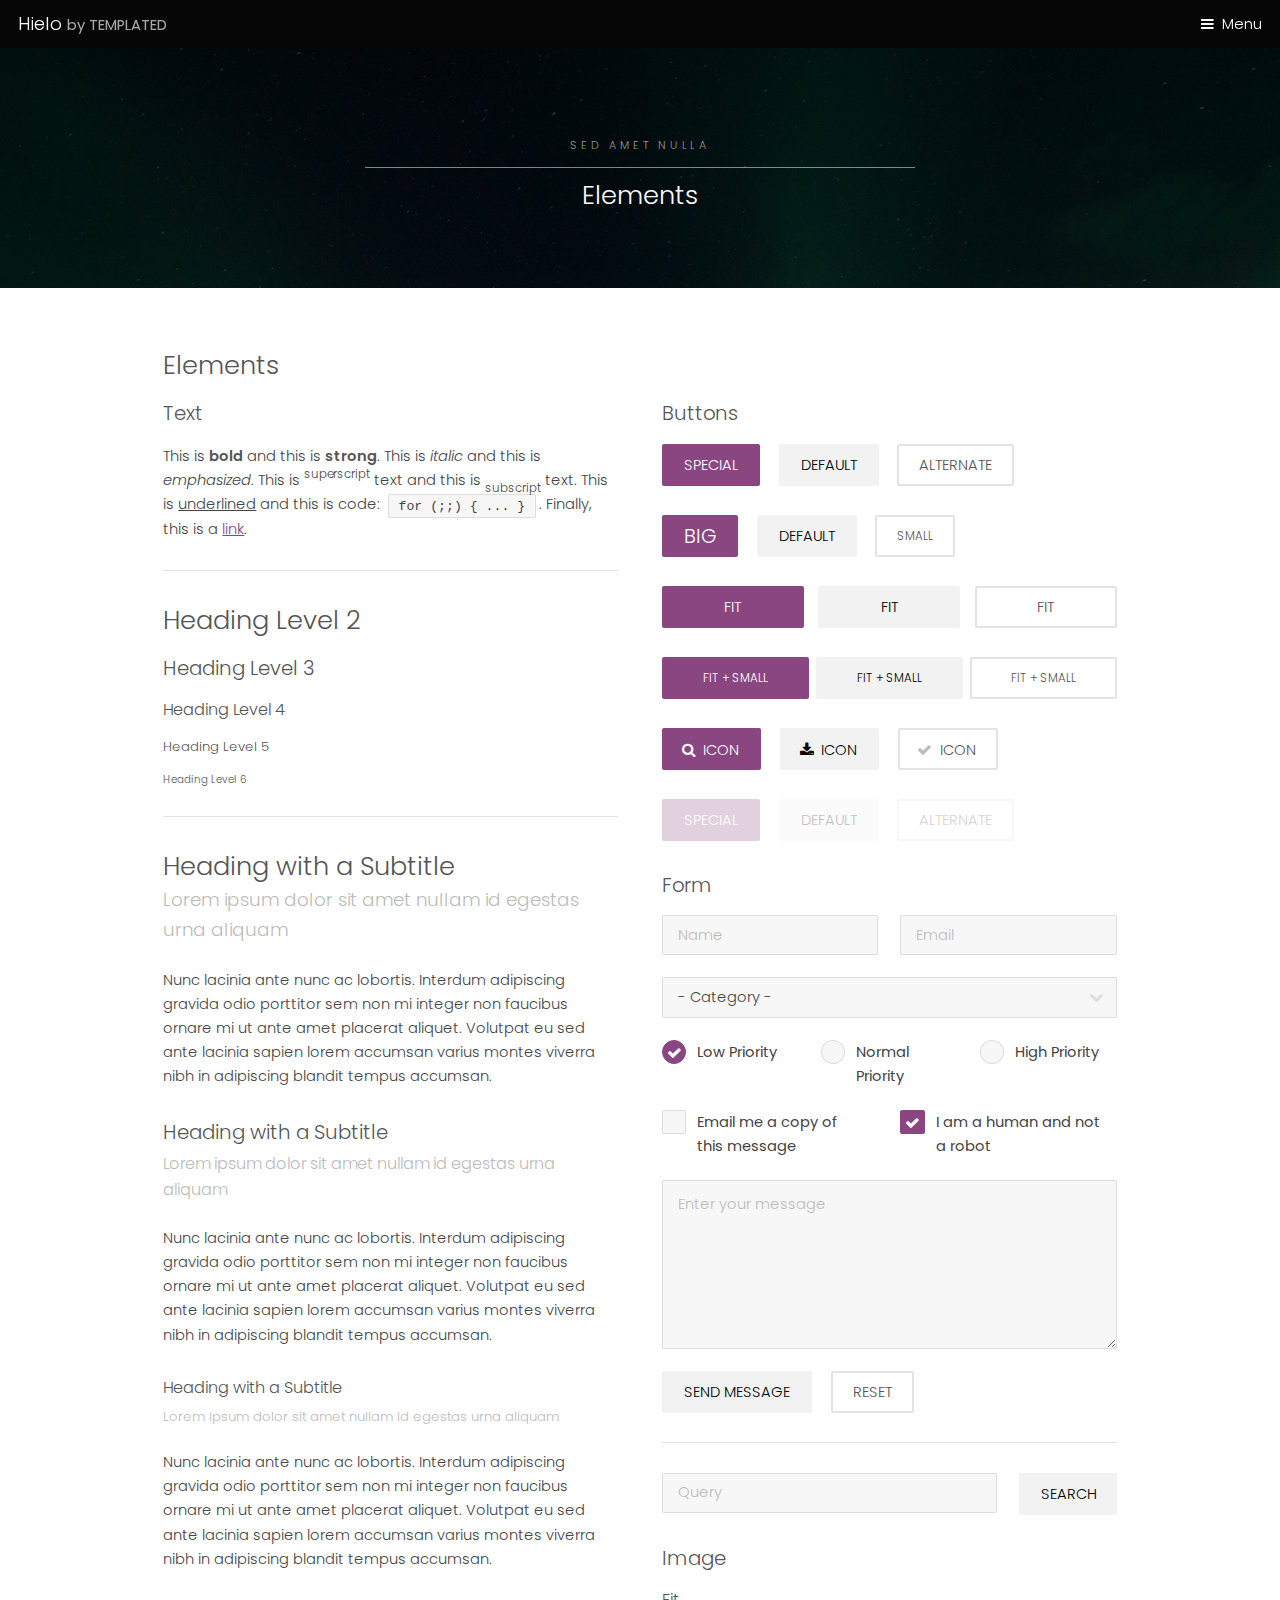
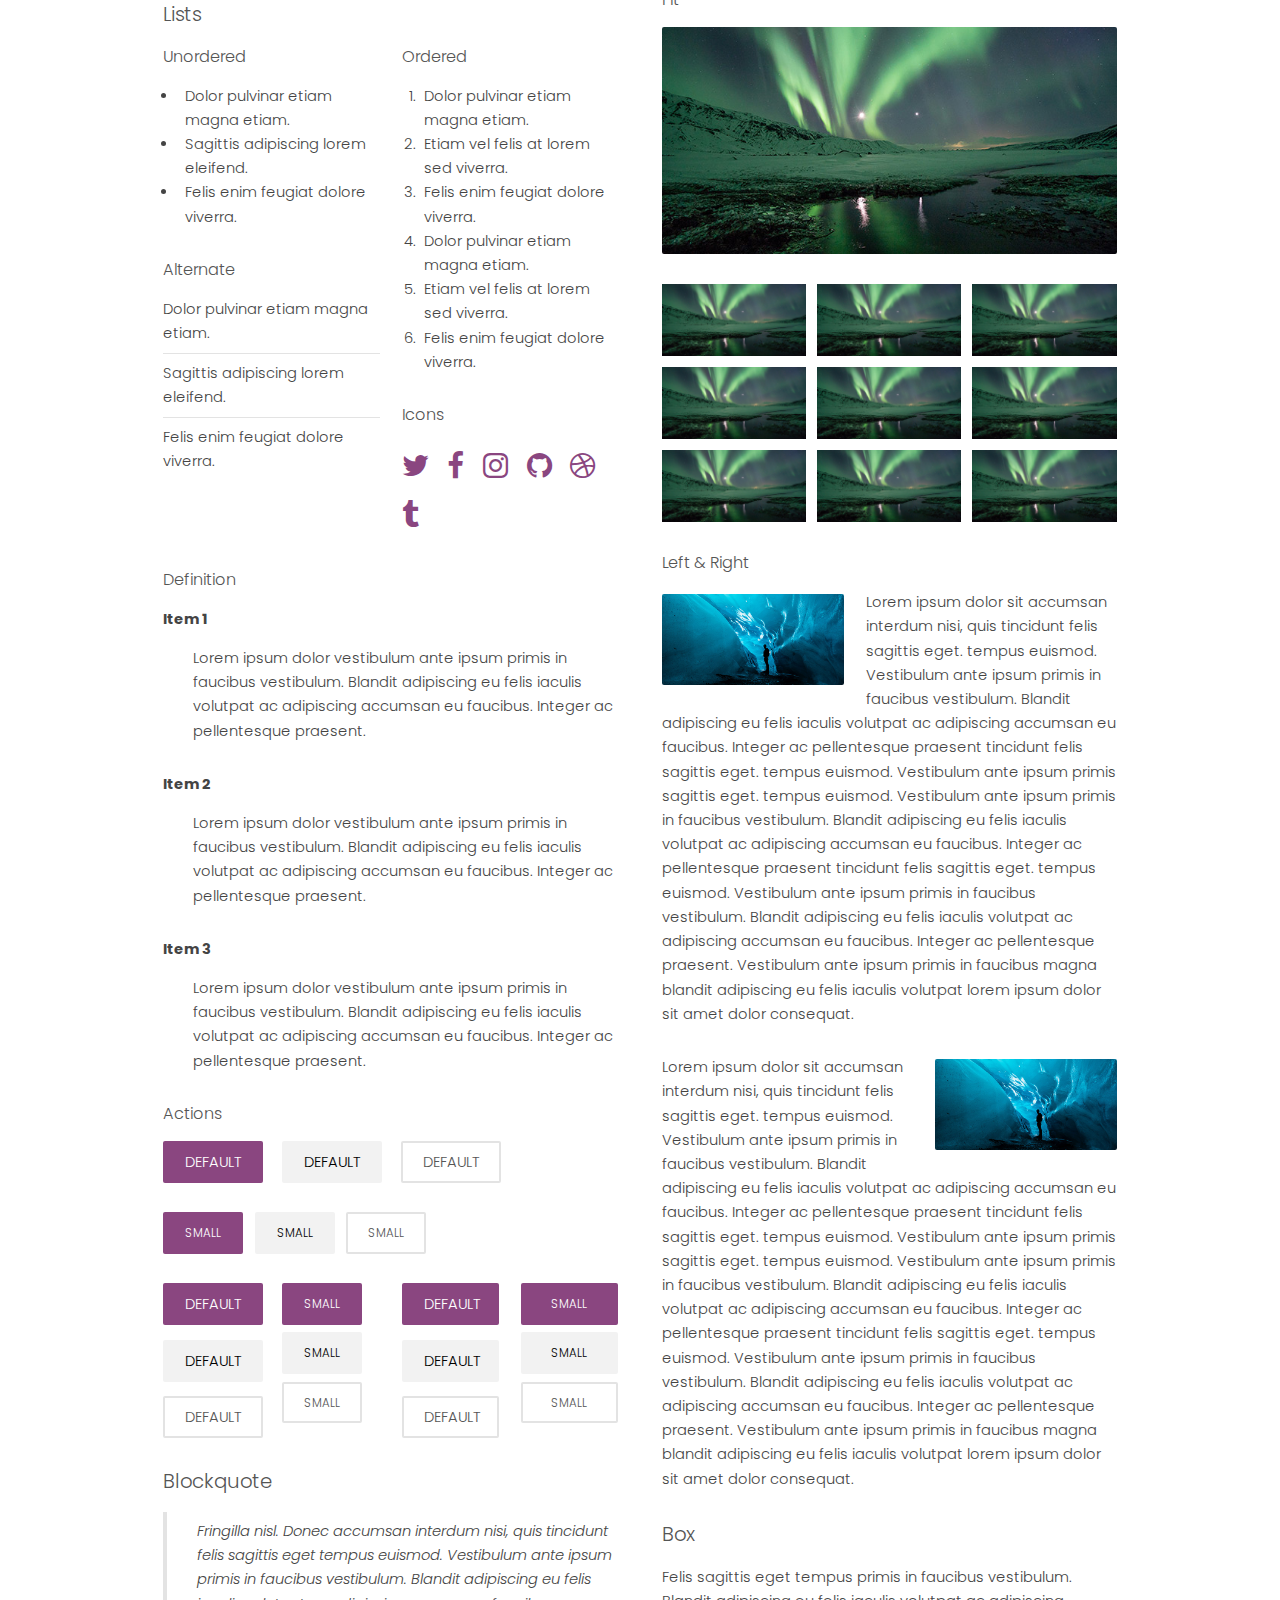
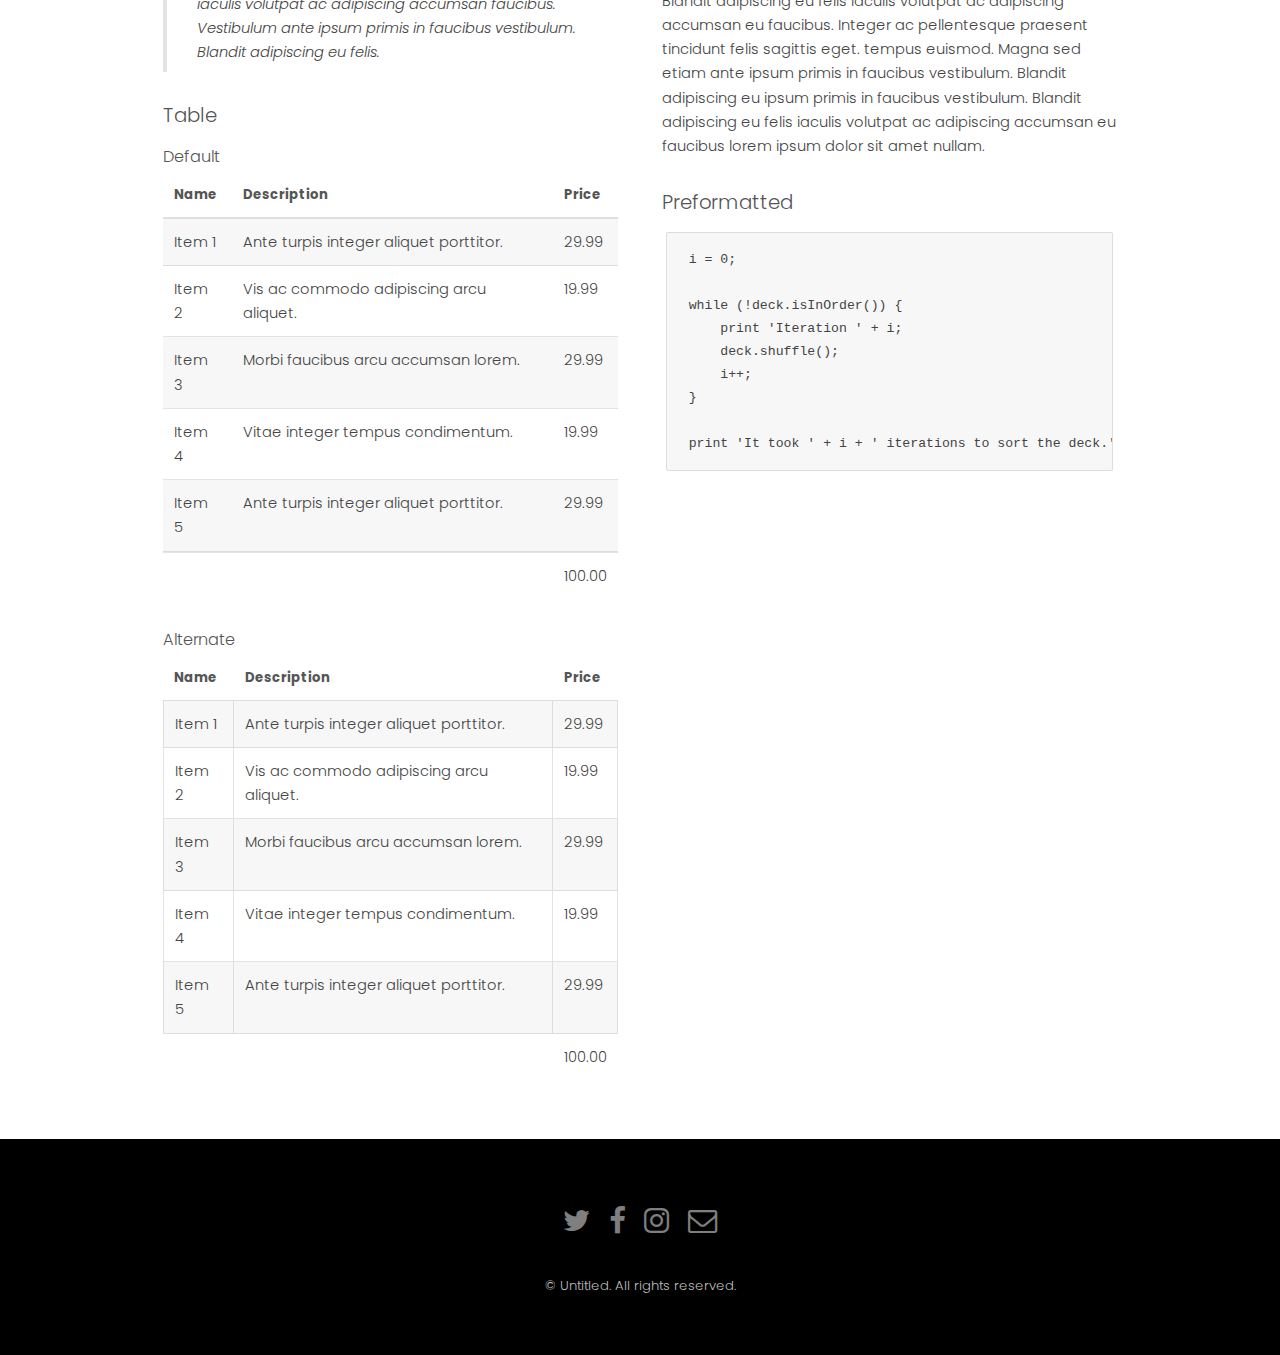
<file: elements.html>
<!DOCTYPE HTML>
<!--
	Hielo by TEMPLATED
	templated.co @templatedco
	Released for free under the Creative Commons Attribution 3.0 license (templated.co/license)
-->
<html>
	<head>
		<title>Hielo by TEMPLATED</title>
		<meta charset="utf-8" />
		<meta name="viewport" content="width=device-width, initial-scale=1" />
		<link rel="stylesheet" href="assets/css/main.css" />
	</head>
	<body class="subpage">

		<!-- Header -->
			<header id="header">
				<div class="logo"><a href="index.html">Hielo <span>by TEMPLATED</span></a></div>
				<a href="#menu">Menu</a>
			</header>

		<!-- Nav -->
			<nav id="menu">
				<ul class="links">
					<li><a href="index.html">Home</a></li>
					<li><a href="generic.html">Generic</a></li>
					<li><a href="elements.html">Elements</a></li>
				</ul>
			</nav>

		<!-- One -->
			<section id="One" class="wrapper style3">
				<div class="inner">
					<header class="align-center">
						<p>Sed amet nulla</p>
						<h2>Elements</h2>
					</header>
				</div>
			</section>

		<!-- Main -->
			<div id="main" class="container">

				<!-- Elements -->
					<h2 id="elements">Elements</h2>
					<div class="row 200%">
						<div class="6u 12u$(medium)">

							<!-- Text stuff -->
								<h3>Text</h3>
								<p>This is <b>bold</b> and this is <strong>strong</strong>. This is <i>italic</i> and this is <em>emphasized</em>.
								This is <sup>superscript</sup> text and this is <sub>subscript</sub> text.
								This is <u>underlined</u> and this is code: <code>for (;;) { ... }</code>.
								Finally, this is a <a href="#">link</a>.</p>
								<hr />
								<h2>Heading Level 2</h2>
								<h3>Heading Level 3</h3>
								<h4>Heading Level 4</h4>
								<h5>Heading Level 5</h5>
								<h6>Heading Level 6</h6>
								<hr />
								<header>
									<h2>Heading with a Subtitle</h2>
									<p>Lorem ipsum dolor sit amet nullam id egestas urna aliquam</p>
								</header>
								<p>Nunc lacinia ante nunc ac lobortis. Interdum adipiscing gravida odio porttitor sem non mi integer non faucibus ornare mi ut ante amet placerat aliquet. Volutpat eu sed ante lacinia sapien lorem accumsan varius montes viverra nibh in adipiscing blandit tempus accumsan.</p>
								<header>
									<h3>Heading with a Subtitle</h3>
									<p>Lorem ipsum dolor sit amet nullam id egestas urna aliquam</p>
								</header>
								<p>Nunc lacinia ante nunc ac lobortis. Interdum adipiscing gravida odio porttitor sem non mi integer non faucibus ornare mi ut ante amet placerat aliquet. Volutpat eu sed ante lacinia sapien lorem accumsan varius montes viverra nibh in adipiscing blandit tempus accumsan.</p>
								<header>
									<h4>Heading with a Subtitle</h4>
									<p>Lorem ipsum dolor sit amet nullam id egestas urna aliquam</p>
								</header>
								<p>Nunc lacinia ante nunc ac lobortis. Interdum adipiscing gravida odio porttitor sem non mi integer non faucibus ornare mi ut ante amet placerat aliquet. Volutpat eu sed ante lacinia sapien lorem accumsan varius montes viverra nibh in adipiscing blandit tempus accumsan.</p>

							<!-- Lists -->
								<h3>Lists</h3>
								<div class="row">
									<div class="6u 12u$(small)">

										<h4>Unordered</h4>
										<ul>
											<li>Dolor pulvinar etiam magna etiam.</li>
											<li>Sagittis adipiscing lorem eleifend.</li>
											<li>Felis enim feugiat dolore viverra.</li>
										</ul>

										<h4>Alternate</h4>
										<ul class="alt">
											<li>Dolor pulvinar etiam magna etiam.</li>
											<li>Sagittis adipiscing lorem eleifend.</li>
											<li>Felis enim feugiat dolore viverra.</li>
										</ul>

									</div>
									<div class="6u$ 12u$(small)">

										<h4>Ordered</h4>
										<ol>
											<li>Dolor pulvinar etiam magna etiam.</li>
											<li>Etiam vel felis at lorem sed viverra.</li>
											<li>Felis enim feugiat dolore viverra.</li>
											<li>Dolor pulvinar etiam magna etiam.</li>
											<li>Etiam vel felis at lorem sed viverra.</li>
											<li>Felis enim feugiat dolore viverra.</li>
										</ol>

										<h4>Icons</h4>
										<ul class="icons">
											<li><a href="#" class="icon fa-twitter"><span class="label">Twitter</span></a></li>
											<li><a href="#" class="icon fa-facebook"><span class="label">Facebook</span></a></li>
											<li><a href="#" class="icon fa-instagram"><span class="label">Instagram</span></a></li>
											<li><a href="#" class="icon fa-github"><span class="label">Github</span></a></li>
											<li><a href="#" class="icon fa-dribbble"><span class="label">Dribbble</span></a></li>
											<li><a href="#" class="icon fa-tumblr"><span class="label">Tumblr</span></a></li>
										</ul>

									</div>
								</div>
								<h4>Definition</h4>
								<dl>
									<dt>Item 1</dt>
									<dd>
										<p>Lorem ipsum dolor vestibulum ante ipsum primis in faucibus vestibulum. Blandit adipiscing eu felis iaculis volutpat ac adipiscing accumsan eu faucibus. Integer ac pellentesque praesent.</p>
									</dd>
									<dt>Item 2</dt>
									<dd>
										<p>Lorem ipsum dolor vestibulum ante ipsum primis in faucibus vestibulum. Blandit adipiscing eu felis iaculis volutpat ac adipiscing accumsan eu faucibus. Integer ac pellentesque praesent.</p>
									</dd>
									<dt>Item 3</dt>
									<dd>
										<p>Lorem ipsum dolor vestibulum ante ipsum primis in faucibus vestibulum. Blandit adipiscing eu felis iaculis volutpat ac adipiscing accumsan eu faucibus. Integer ac pellentesque praesent.</p>
									</dd>
								</dl>

								<h4>Actions</h4>
								<ul class="actions">
									<li><a href="#" class="button special">Default</a></li>
									<li><a href="#" class="button">Default</a></li>
									<li><a href="#" class="button alt">Default</a></li>
								</ul>
								<ul class="actions small">
									<li><a href="#" class="button special small">Small</a></li>
									<li><a href="#" class="button small">Small</a></li>
									<li><a href="#" class="button alt small">Small</a></li>
								</ul>
								<div class="row">
									<div class="3u 12u$(small)">
										<ul class="actions vertical">
											<li><a href="#" class="button special">Default</a></li>
											<li><a href="#" class="button">Default</a></li>
											<li><a href="#" class="button alt">Default</a></li>
										</ul>
									</div>
									<div class="3u 12u$(small)">
										<ul class="actions vertical small">
											<li><a href="#" class="button special small">Small</a></li>
											<li><a href="#" class="button small">Small</a></li>
											<li><a href="#" class="button alt small">Small</a></li>
										</ul>
									</div>
									<div class="3u 12u$(small)">
										<ul class="actions vertical">
											<li><a href="#" class="button special fit">Default</a></li>
											<li><a href="#" class="button fit">Default</a></li>
											<li><a href="#" class="button alt fit">Default</a></li>
										</ul>
									</div>
									<div class="3u$ 12u$(small)">
										<ul class="actions vertical small">
											<li><a href="#" class="button special small fit">Small</a></li>
											<li><a href="#" class="button small fit">Small</a></li>
											<li><a href="#" class="button alt small fit">Small</a></li>
										</ul>
									</div>
								</div>

							<!-- Blockquote -->
								<h3>Blockquote</h3>
								<blockquote>Fringilla nisl. Donec accumsan interdum nisi, quis tincidunt felis sagittis eget tempus euismod. Vestibulum ante ipsum primis in faucibus vestibulum. Blandit adipiscing eu felis iaculis volutpat ac adipiscing accumsan faucibus. Vestibulum ante ipsum primis in faucibus vestibulum. Blandit adipiscing eu felis.</blockquote>

							<!-- Table -->
								<h3>Table</h3>

								<h4>Default</h4>
								<div class="table-wrapper">
									<table>
										<thead>
											<tr>
												<th>Name</th>
												<th>Description</th>
												<th>Price</th>
											</tr>
										</thead>
										<tbody>
											<tr>
												<td>Item 1</td>
												<td>Ante turpis integer aliquet porttitor.</td>
												<td>29.99</td>
											</tr>
											<tr>
												<td>Item 2</td>
												<td>Vis ac commodo adipiscing arcu aliquet.</td>
												<td>19.99</td>
											</tr>
											<tr>
												<td>Item 3</td>
												<td> Morbi faucibus arcu accumsan lorem.</td>
												<td>29.99</td>
											</tr>
											<tr>
												<td>Item 4</td>
												<td>Vitae integer tempus condimentum.</td>
												<td>19.99</td>
											</tr>
											<tr>
												<td>Item 5</td>
												<td>Ante turpis integer aliquet porttitor.</td>
												<td>29.99</td>
											</tr>
										</tbody>
										<tfoot>
											<tr>
												<td colspan="2"></td>
												<td>100.00</td>
											</tr>
										</tfoot>
									</table>
								</div>

								<h4>Alternate</h4>
								<div class="table-wrapper">
									<table class="alt">
										<thead>
											<tr>
												<th>Name</th>
												<th>Description</th>
												<th>Price</th>
											</tr>
										</thead>
										<tbody>
											<tr>
												<td>Item 1</td>
												<td>Ante turpis integer aliquet porttitor.</td>
												<td>29.99</td>
											</tr>
											<tr>
												<td>Item 2</td>
												<td>Vis ac commodo adipiscing arcu aliquet.</td>
												<td>19.99</td>
											</tr>
											<tr>
												<td>Item 3</td>
												<td> Morbi faucibus arcu accumsan lorem.</td>
												<td>29.99</td>
											</tr>
											<tr>
												<td>Item 4</td>
												<td>Vitae integer tempus condimentum.</td>
												<td>19.99</td>
											</tr>
											<tr>
												<td>Item 5</td>
												<td>Ante turpis integer aliquet porttitor.</td>
												<td>29.99</td>
											</tr>
										</tbody>
										<tfoot>
											<tr>
												<td colspan="2"></td>
												<td>100.00</td>
											</tr>
										</tfoot>
									</table>
								</div>

						</div>
						<div class="6u$ 12u$(medium)">

							<!-- Buttons -->
								<h3>Buttons</h3>
								<ul class="actions">
									<li><a href="#" class="button special">Special</a></li>
									<li><a href="#" class="button">Default</a></li>
									<li><a href="#" class="button alt">Alternate</a></li>
								</ul>
								<ul class="actions">
									<li><a href="#" class="button special big">Big</a></li>
									<li><a href="#" class="button">Default</a></li>
									<li><a href="#" class="button alt small">Small</a></li>
								</ul>
								<ul class="actions fit">
									<li><a href="#" class="button special fit">Fit</a></li>
									<li><a href="#" class="button fit">Fit</a></li>
									<li><a href="#" class="button alt fit">Fit</a></li>
								</ul>
								<ul class="actions fit small">
									<li><a href="#" class="button special fit small">Fit + Small</a></li>
									<li><a href="#" class="button fit small">Fit + Small</a></li>
									<li><a href="#" class="button alt fit small">Fit + Small</a></li>
								</ul>
								<ul class="actions">
									<li><a href="#" class="button special icon fa-search">Icon</a></li>
									<li><a href="#" class="button icon fa-download">Icon</a></li>
									<li><a href="#" class="button alt icon fa-check">Icon</a></li>
								</ul>
								<ul class="actions">
									<li><span class="button special disabled">Special</span></li>
									<li><span class="button disabled">Default</span></li>
									<li><span class="button alt disabled">Alternate</span></li>
								</ul>

							<!-- Form -->
								<h3>Form</h3>

								<form method="post" action="#">
									<div class="row uniform">
										<div class="6u 12u$(xsmall)">
											<input type="text" name="name" id="name" value="" placeholder="Name" />
										</div>
										<div class="6u$ 12u$(xsmall)">
											<input type="email" name="email" id="email" value="" placeholder="Email" />
										</div>
										<!-- Break -->
										<div class="12u$">
											<div class="select-wrapper">
												<select name="category" id="category">
													<option value="">- Category -</option>
													<option value="1">Manufacturing</option>
													<option value="1">Shipping</option>
													<option value="1">Administration</option>
													<option value="1">Human Resources</option>
												</select>
											</div>
										</div>
										<!-- Break -->
										<div class="4u 12u$(small)">
											<input type="radio" id="priority-low" name="priority" checked>
											<label for="priority-low">Low Priority</label>
										</div>
										<div class="4u 12u$(small)">
											<input type="radio" id="priority-normal" name="priority">
											<label for="priority-normal">Normal Priority</label>
										</div>
										<div class="4u$ 12u$(small)">
											<input type="radio" id="priority-high" name="priority">
											<label for="priority-high">High Priority</label>
										</div>
										<!-- Break -->
										<div class="6u 12u$(small)">
											<input type="checkbox" id="copy" name="copy">
											<label for="copy">Email me a copy of this message</label>
										</div>
										<div class="6u$ 12u$(small)">
											<input type="checkbox" id="human" name="human" checked>
											<label for="human">I am a human and not a robot</label>
										</div>
										<!-- Break -->
										<div class="12u$">
											<textarea name="message" id="message" placeholder="Enter your message" rows="6"></textarea>
										</div>
										<!-- Break -->
										<div class="12u$">
											<ul class="actions">
												<li><input type="submit" value="Send Message" /></li>
												<li><input type="reset" value="Reset" class="alt" /></li>
											</ul>
										</div>
									</div>
								</form>

								<hr />

								<form method="post" action="#">
									<div class="row uniform">
										<div class="9u 12u$(small)">
											<input type="text" name="query" id="query" value="" placeholder="Query" />
										</div>
										<div class="3u$ 12u$(small)">
											<input type="submit" value="Search" class="fit" />
										</div>
									</div>
								</form>

							<!-- Image -->
								<h3>Image</h3>

								<h4>Fit</h4>
								<span class="image fit"><img src="images/pic01.jpg" alt="" /></span>
								<div class="box alt">
									<div class="row 50% uniform">
										<div class="4u"><span class="image fit"><img src="images/pic01.jpg" alt="" /></span></div>
										<div class="4u"><span class="image fit"><img src="images/pic01.jpg" alt="" /></span></div>
										<div class="4u$"><span class="image fit"><img src="images/pic01.jpg" alt="" /></span></div>
										<!-- Break -->
										<div class="4u"><span class="image fit"><img src="images/pic01.jpg" alt="" /></span></div>
										<div class="4u"><span class="image fit"><img src="images/pic01.jpg" alt="" /></span></div>
										<div class="4u$"><span class="image fit"><img src="images/pic01.jpg" alt="" /></span></div>
										<!-- Break -->
										<div class="4u"><span class="image fit"><img src="images/pic01.jpg" alt="" /></span></div>
										<div class="4u"><span class="image fit"><img src="images/pic01.jpg" alt="" /></span></div>
										<div class="4u$"><span class="image fit"><img src="images/pic01.jpg" alt="" /></span></div>
									</div>
								</div>

								<h4>Left &amp; Right</h4>
								<p><span class="image left"><img src="images/pic02.jpg" alt="" /></span>Lorem ipsum dolor sit accumsan interdum nisi, quis tincidunt felis sagittis eget. tempus euismod. Vestibulum ante ipsum primis in faucibus vestibulum. Blandit adipiscing eu felis iaculis volutpat ac adipiscing accumsan eu faucibus. Integer ac pellentesque praesent tincidunt felis sagittis eget. tempus euismod. Vestibulum ante ipsum primis sagittis eget. tempus euismod. Vestibulum ante ipsum primis in faucibus vestibulum. Blandit adipiscing eu felis iaculis volutpat ac adipiscing accumsan eu faucibus. Integer ac pellentesque praesent tincidunt felis sagittis eget. tempus euismod. Vestibulum ante ipsum primis in faucibus vestibulum. Blandit adipiscing eu felis iaculis volutpat ac adipiscing accumsan eu faucibus. Integer ac pellentesque praesent. Vestibulum ante ipsum primis in faucibus magna blandit adipiscing eu felis iaculis volutpat lorem ipsum dolor sit amet dolor consequat.</p>
								<p><span class="image right"><img src="images/pic02.jpg" alt="" /></span>Lorem ipsum dolor sit accumsan interdum nisi, quis tincidunt felis sagittis eget. tempus euismod. Vestibulum ante ipsum primis in faucibus vestibulum. Blandit adipiscing eu felis iaculis volutpat ac adipiscing accumsan eu faucibus. Integer ac pellentesque praesent tincidunt felis sagittis eget. tempus euismod. Vestibulum ante ipsum primis sagittis eget. tempus euismod. Vestibulum ante ipsum primis in faucibus vestibulum. Blandit adipiscing eu felis iaculis volutpat ac adipiscing accumsan eu faucibus. Integer ac pellentesque praesent tincidunt felis sagittis eget. tempus euismod. Vestibulum ante ipsum primis in faucibus vestibulum. Blandit adipiscing eu felis iaculis volutpat ac adipiscing accumsan eu faucibus. Integer ac pellentesque praesent. Vestibulum ante ipsum primis in faucibus magna blandit adipiscing eu felis iaculis volutpat lorem ipsum dolor sit amet dolor consequat.</p>

							<!-- Box -->
								<h3>Box</h3>
								<div class="box">
									<p>Felis sagittis eget tempus primis in faucibus vestibulum. Blandit adipiscing eu felis iaculis volutpat ac adipiscing accumsan eu faucibus. Integer ac pellentesque praesent tincidunt felis sagittis eget. tempus euismod. Magna sed etiam ante ipsum primis in faucibus vestibulum. Blandit adipiscing eu ipsum primis in faucibus vestibulum. Blandit adipiscing eu felis iaculis volutpat ac adipiscing accumsan eu faucibus lorem ipsum dolor sit amet nullam.</p>
								</div>

							<!-- Preformatted Code -->
								<h3>Preformatted</h3>
								<pre><code>i = 0;

while (!deck.isInOrder()) {
    print 'Iteration ' + i;
    deck.shuffle();
    i++;
}

print 'It took ' + i + ' iterations to sort the deck.';
</code></pre>

						</div>
					</div>

			</div>

		<!-- Footer -->
			<footer id="footer">
				<div class="container">
					<ul class="icons">
						<li><a href="#" class="icon fa-twitter"><span class="label">Twitter</span></a></li>
						<li><a href="#" class="icon fa-facebook"><span class="label">Facebook</span></a></li>
						<li><a href="#" class="icon fa-instagram"><span class="label">Instagram</span></a></li>
						<li><a href="#" class="icon fa-envelope-o"><span class="label">Email</span></a></li>
					</ul>
				</div>
				<div class="copyright">
					&copy; Untitled. All rights reserved.
				</div>
			</footer>

		<!-- Scripts -->
			<script src="assets/js/jquery.min.js"></script>
			<script src="assets/js/jquery.scrollex.min.js"></script>
			<script src="assets/js/skel.min.js"></script>
			<script src="assets/js/util.js"></script>
			<script src="assets/js/main.js"></script>

	</body>
</html>
</file>
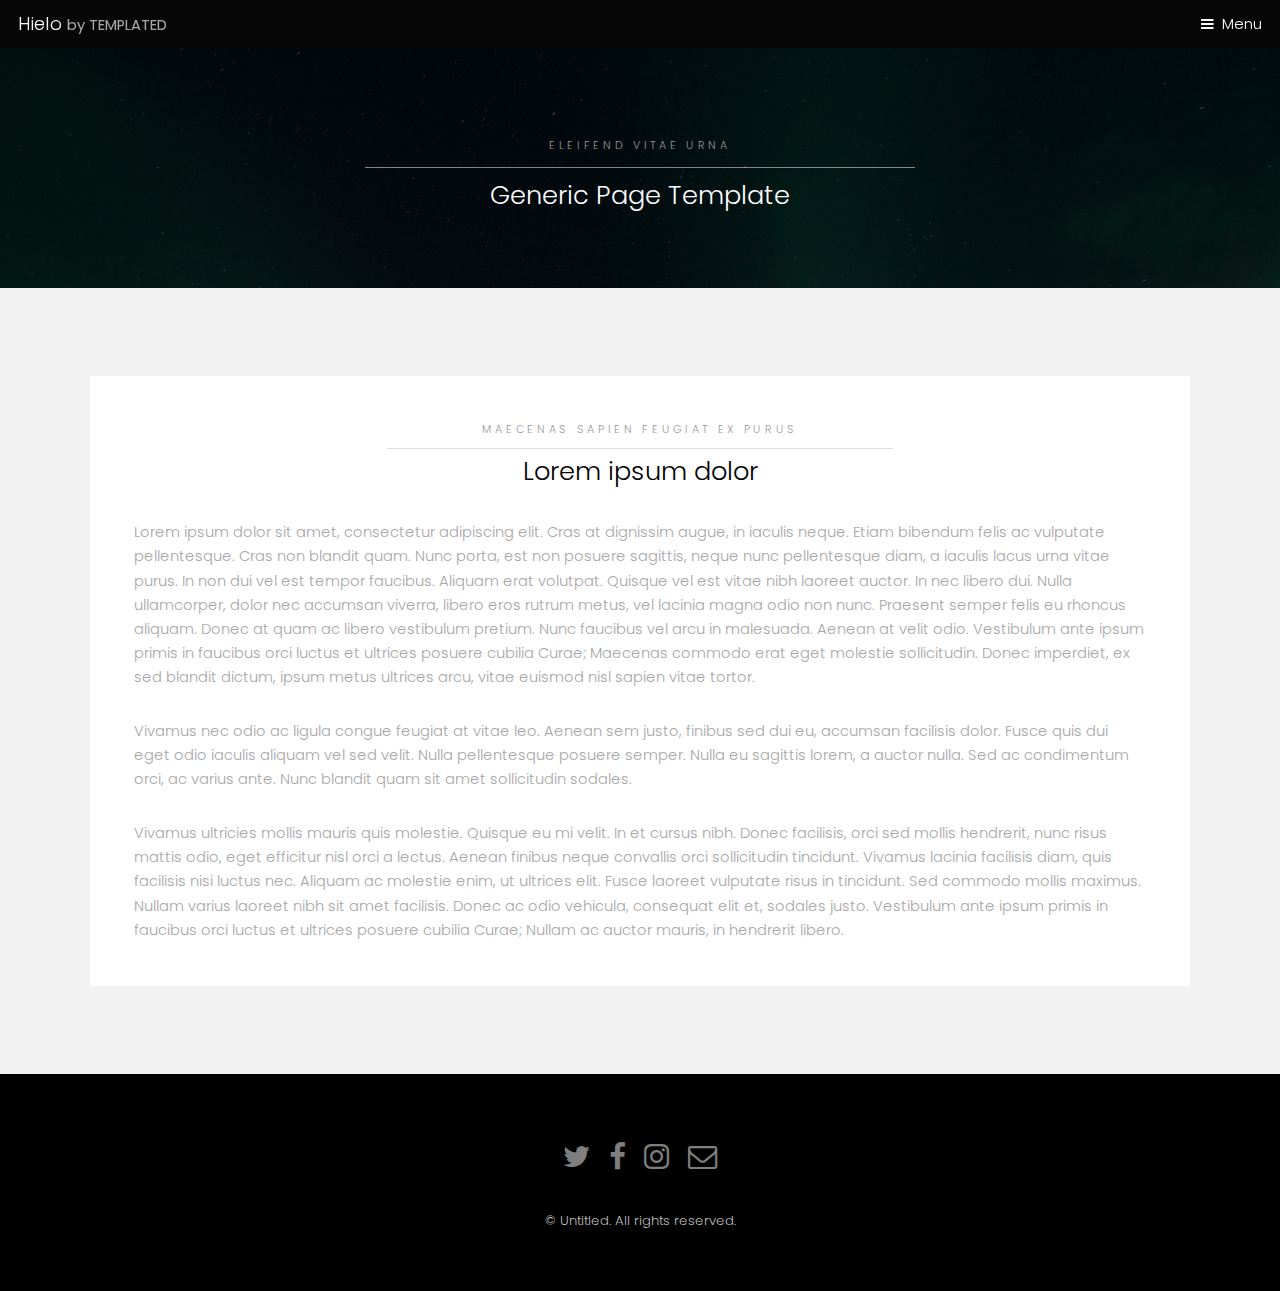
<file: generic.html>
<!DOCTYPE HTML>
<!--
	Hielo by TEMPLATED
	templated.co @templatedco
	Released for free under the Creative Commons Attribution 3.0 license (templated.co/license)
-->
<html>
	<head>
		<title>Hielo by TEMPLATED</title>
		<meta charset="utf-8" />
		<meta name="viewport" content="width=device-width, initial-scale=1" />
		<link rel="stylesheet" href="assets/css/main.css" />
	</head>
	<body class="subpage">

		<!-- Header -->
			<header id="header">
				<div class="logo"><a href="index.html">Hielo <span>by TEMPLATED</span></a></div>
				<a href="#menu">Menu</a>
			</header>

		<!-- Nav -->
			<nav id="menu">
				<ul class="links">
					<li><a href="index.html">Home</a></li>
					<li><a href="generic.html">Generic</a></li>
					<li><a href="elements.html">Elements</a></li>
				</ul>
			</nav>

		<!-- One -->
			<section id="One" class="wrapper style3">
				<div class="inner">
					<header class="align-center">
						<p>Eleifend vitae urna</p>
						<h2>Generic Page Template</h2>
					</header>
				</div>
			</section>

		<!-- Two -->
			<section id="two" class="wrapper style2">
				<div class="inner">
					<div class="box">
						<div class="content">
							<header class="align-center">
								<p>maecenas sapien feugiat ex purus</p>
								<h2>Lorem ipsum dolor</h2>
							</header>
							<p>Lorem ipsum dolor sit amet, consectetur adipiscing elit. Cras at dignissim augue, in iaculis neque. Etiam bibendum felis ac vulputate pellentesque. Cras non blandit quam. Nunc porta, est non posuere sagittis, neque nunc pellentesque diam, a iaculis lacus urna vitae purus. In non dui vel est tempor faucibus. Aliquam erat volutpat. Quisque vel est vitae nibh laoreet auctor. In nec libero dui. Nulla ullamcorper, dolor nec accumsan viverra, libero eros rutrum metus, vel lacinia magna odio non nunc. Praesent semper felis eu rhoncus aliquam. Donec at quam ac libero vestibulum pretium. Nunc faucibus vel arcu in malesuada. Aenean at velit odio. Vestibulum ante ipsum primis in faucibus orci luctus et ultrices posuere cubilia Curae; Maecenas commodo erat eget molestie sollicitudin. Donec imperdiet, ex sed blandit dictum, ipsum metus ultrices arcu, vitae euismod nisl sapien vitae tortor.</p>

							<p>Vivamus nec odio ac ligula congue feugiat at vitae leo. Aenean sem justo, finibus sed dui eu, accumsan facilisis dolor. Fusce quis dui eget odio iaculis aliquam vel sed velit. Nulla pellentesque posuere semper. Nulla eu sagittis lorem, a auctor nulla. Sed ac condimentum orci, ac varius ante. Nunc blandit quam sit amet sollicitudin sodales.</p>

							<p>Vivamus ultricies mollis mauris quis molestie. Quisque eu mi velit. In et cursus nibh. Donec facilisis, orci sed mollis hendrerit, nunc risus mattis odio, eget efficitur nisl orci a lectus. Aenean finibus neque convallis orci sollicitudin tincidunt. Vivamus lacinia facilisis diam, quis facilisis nisi luctus nec. Aliquam ac molestie enim, ut ultrices elit. Fusce laoreet vulputate risus in tincidunt. Sed commodo mollis maximus. Nullam varius laoreet nibh sit amet facilisis. Donec ac odio vehicula, consequat elit et, sodales justo. Vestibulum ante ipsum primis in faucibus orci luctus et ultrices posuere cubilia Curae; Nullam ac auctor mauris, in hendrerit libero. </p>
						</div>
					</div>
				</div>
			</section>

		<!-- Footer -->
			<footer id="footer">
				<div class="container">
					<ul class="icons">
						<li><a href="#" class="icon fa-twitter"><span class="label">Twitter</span></a></li>
						<li><a href="#" class="icon fa-facebook"><span class="label">Facebook</span></a></li>
						<li><a href="#" class="icon fa-instagram"><span class="label">Instagram</span></a></li>
						<li><a href="#" class="icon fa-envelope-o"><span class="label">Email</span></a></li>
					</ul>
				</div>
				<div class="copyright">
					&copy; Untitled. All rights reserved.
				</div>
			</footer>

		<!-- Scripts -->
			<script src="assets/js/jquery.min.js"></script>
			<script src="assets/js/jquery.scrollex.min.js"></script>
			<script src="assets/js/skel.min.js"></script>
			<script src="assets/js/util.js"></script>
			<script src="assets/js/main.js"></script>

	</body>
</html>
</file>
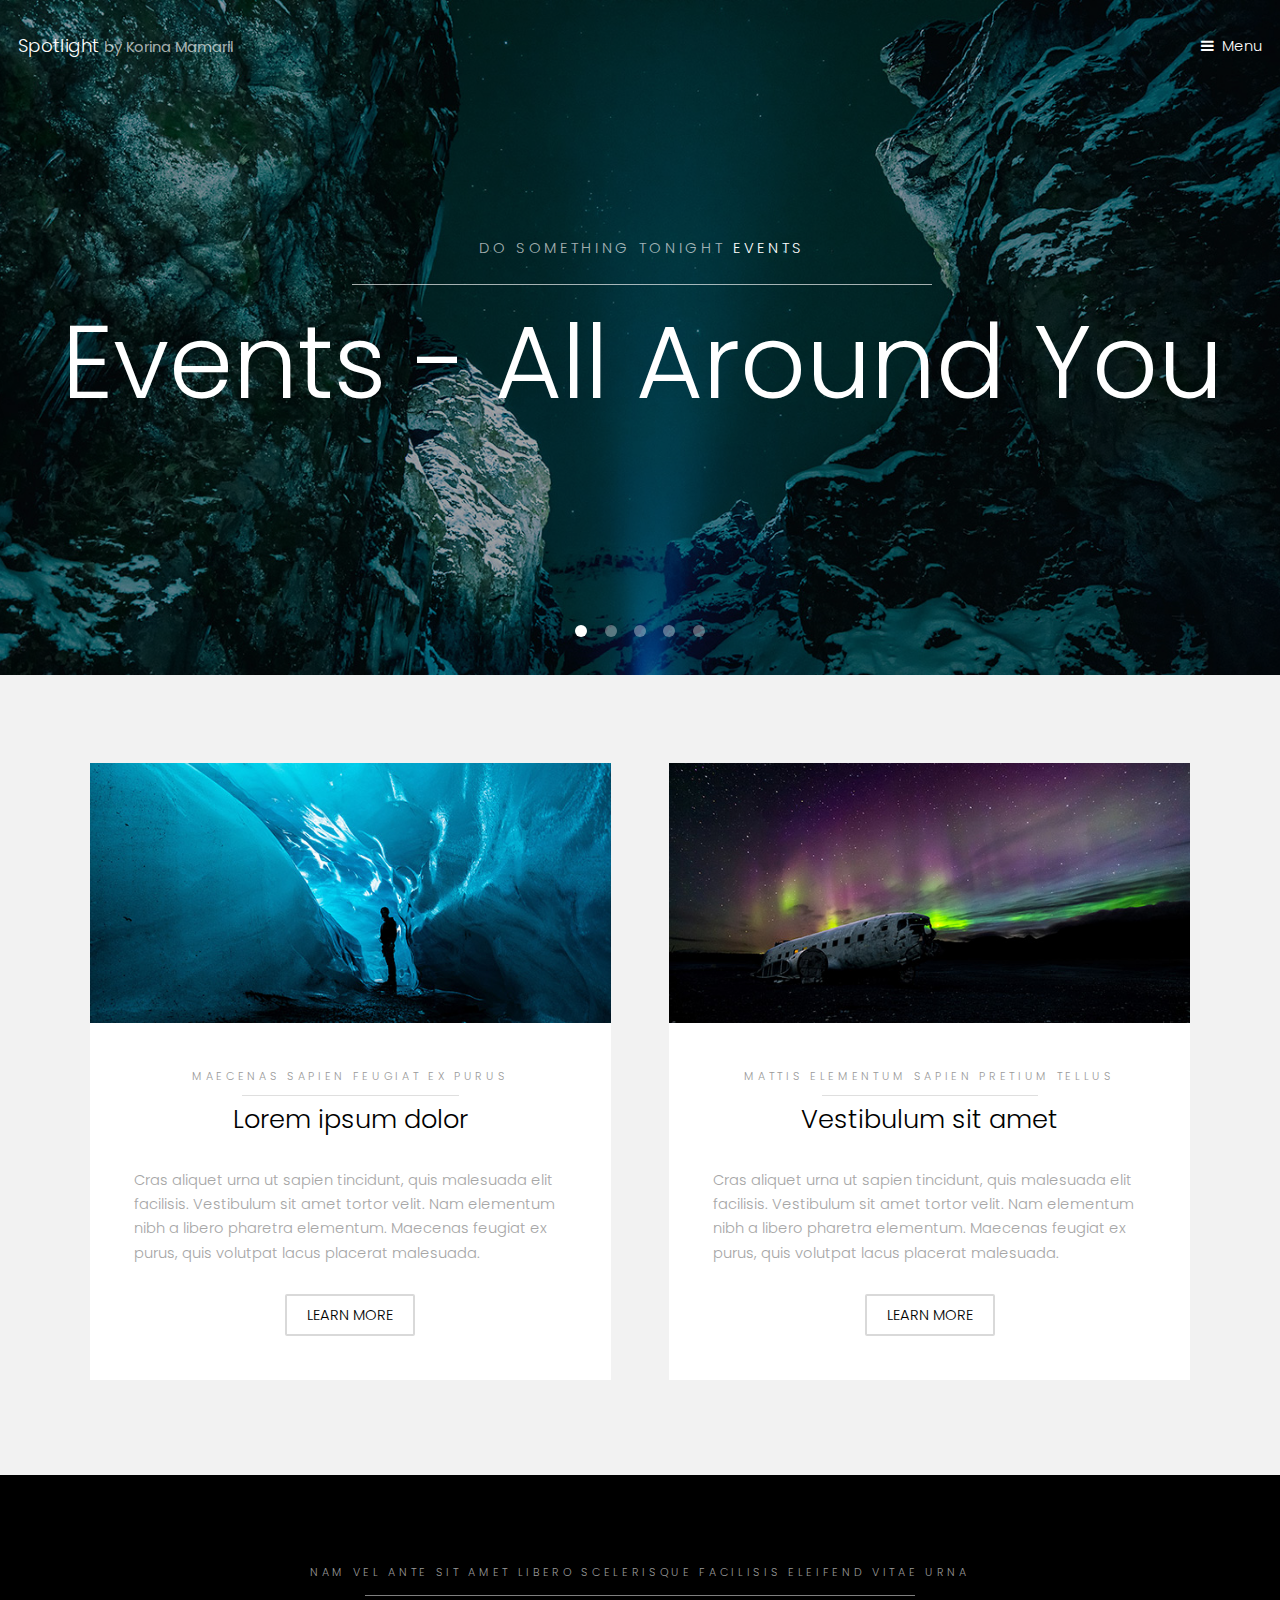
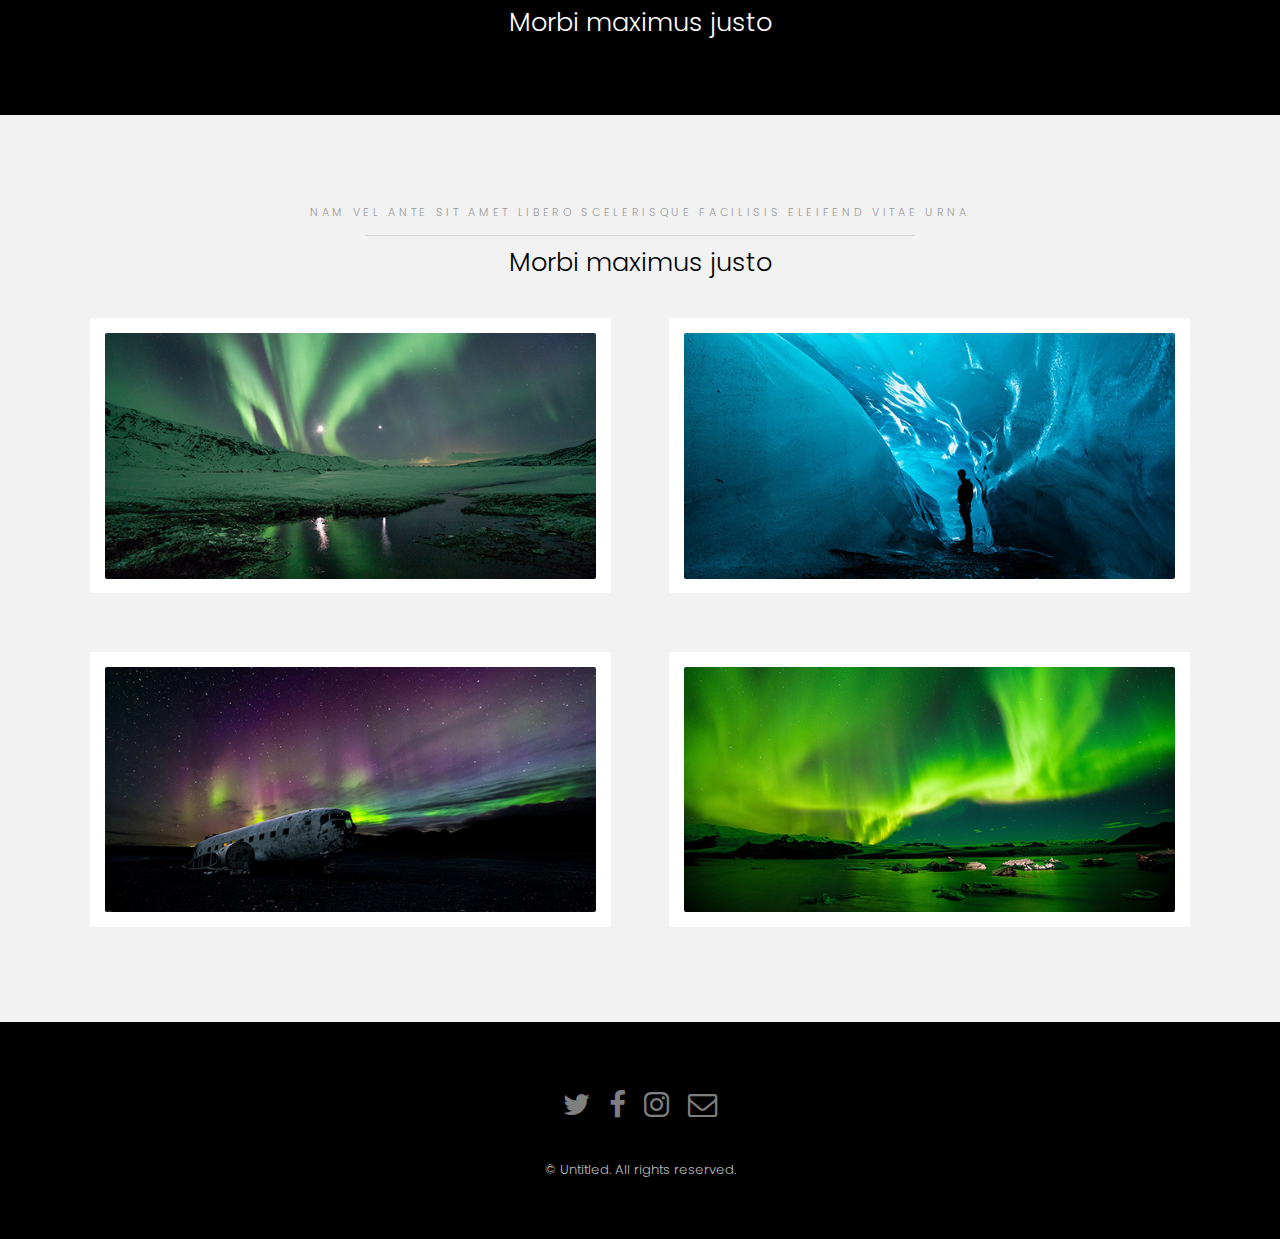
<file: hielo.html>
<!DOCTYPE HTML>
<!--
	Hielo by TEMPLATED
	templated.co @templatedco
	Released for free under the Creative Commons Attribution 3.0 license (templated.co/license)
-->
<html>
	<head>
		<title>Spotlight - Got plans tongiht?</title>
		<meta charset="utf-8" />
		<meta name="viewport" content="width=device-width, initial-scale=1" />
		<link rel="stylesheet" href="assets/css/main.css" />
	</head>
	<body>

		<!-- Header -->
			<header id="header" class="alt">
				<div class="logo"><a href="index.html">Spotlight <span>by Korina Mamaril</span></a></div>
				<a href="#menu">Menu</a>
			</header>

		<!-- Nav -->
			<nav id="menu">
				<ul class="links">
					<li><a href="index.html">Home</a></li>
					<li><a href="generic.html">About</a></li>
					<li><a href="elements.html">Elements</a></li>
				</ul>
			</nav>

		<!-- Banner -->
			<section class="banner full">
				<article>
					<img src="images/slide01.jpg" alt="" />
					<div class="inner">
						<header>
							<p>Do something tonight<a href="https://templated.co"> EVENTS</a></p>
							<h2>Events - All Around You</h2>
						</header>
					</div>
				</article>
				<article>
					<img src="images/slide02.jpg" alt="" />
					<div class="inner">
						<header>
							<p>Find the artists you've always wanted to see</p>
							<h2>Concerts</h2>
						</header>
					</div>
				</article>
				<article>
					<img src="images/slide03.jpg"  alt="" />
					<div class="inner">
						<header>
							<p>Get in the stands and get ready to cheer</p>
							<h2>Sports</h2>
						</header>
					</div>
				</article>
				<article>
					<img src="images/slide04.jpg"  alt="" />
					<div class="inner">
						<header>
							<p>Enjoy sculptures, paintings, and more</p>
							<h2>Arts</h2>
						</header>
					</div>
				</article>
				<article>
					<img src="images/slide05.jpg"  alt="" />
					<div class="inner">
						<header>
							<p>Have a night fun night out with family-friendly events</p>
							<h2>Family</h2>
						</header>
					</div>
				</article>
			</section>

		<!-- One -->
			<section id="one" class="wrapper style2">
				<div class="inner">
					<div class="grid-style">

						<div>
							<div class="box">
								<div class="image fit">
									<img src="images/pic02.jpg" alt="" />
								</div>
								<div class="content">
									<header class="align-center">
										<p>maecenas sapien feugiat ex purus</p>
										<h2>Lorem ipsum dolor</h2>
									</header>
									<p> Cras aliquet urna ut sapien tincidunt, quis malesuada elit facilisis. Vestibulum sit amet tortor velit. Nam elementum nibh a libero pharetra elementum. Maecenas feugiat ex purus, quis volutpat lacus placerat malesuada.</p>
									<footer class="align-center">
										<a href="#" class="button alt">Learn More</a>
									</footer>
								</div>
							</div>
						</div>

						<div>
							<div class="box">
								<div class="image fit">
									<img src="images/pic03.jpg" alt="" />
								</div>
								<div class="content">
									<header class="align-center">
										<p>mattis elementum sapien pretium tellus</p>
										<h2>Vestibulum sit amet</h2>
									</header>
									<p> Cras aliquet urna ut sapien tincidunt, quis malesuada elit facilisis. Vestibulum sit amet tortor velit. Nam elementum nibh a libero pharetra elementum. Maecenas feugiat ex purus, quis volutpat lacus placerat malesuada.</p>
									<footer class="align-center">
										<a href="#" class="button alt">Learn More</a>
									</footer>
								</div>
							</div>
						</div>

					</div>
				</div>
			</section>

		<!-- Two -->
			<section id="two" class="wrapper style3">
				<div class="inner">
					<header class="align-center">
						<p>Nam vel ante sit amet libero scelerisque facilisis eleifend vitae urna</p>
						<h2>Morbi maximus justo</h2>
					</header>
				</div>
			</section>

		<!-- Three -->
			<section id="three" class="wrapper style2">
				<div class="inner">
					<header class="align-center">
						<p class="special">Nam vel ante sit amet libero scelerisque facilisis eleifend vitae urna</p>
						<h2>Morbi maximus justo</h2>
					</header>
					<div class="gallery">
						<div>
							<div class="image fit">
								<a href="#"><img src="images/pic01.jpg" alt="" /></a>
							</div>
						</div>
						<div>
							<div class="image fit">
								<a href="#"><img src="images/pic02.jpg" alt="" /></a>
							</div>
						</div>
						<div>
							<div class="image fit">
								<a href="#"><img src="images/pic03.jpg" alt="" /></a>
							</div>
						</div>
						<div>
							<div class="image fit">
								<a href="#"><img src="images/pic04.jpg" alt="" /></a>
							</div>
						</div>
					</div>
				</div>
			</section>


		<!-- Footer -->
			<footer id="footer">
				<div class="container">
					<ul class="icons">
						<li><a href="#" class="icon fa-twitter"><span class="label">Twitter</span></a></li>
						<li><a href="#" class="icon fa-facebook"><span class="label">Facebook</span></a></li>
						<li><a href="#" class="icon fa-instagram"><span class="label">Instagram</span></a></li>
						<li><a href="#" class="icon fa-envelope-o"><span class="label">Email</span></a></li>
					</ul>
				</div>
				<div class="copyright">
					&copy; Untitled. All rights reserved.
				</div>
			</footer>

		<!-- Scripts -->
			<script src="assets/js/jquery.min.js"></script>
			<script src="assets/js/jquery.scrollex.min.js"></script>
			<script src="assets/js/skel.min.js"></script>
			<script src="assets/js/util.js"></script>
			<script src="assets/js/main.js"></script>

	</body>
</html>
</file>
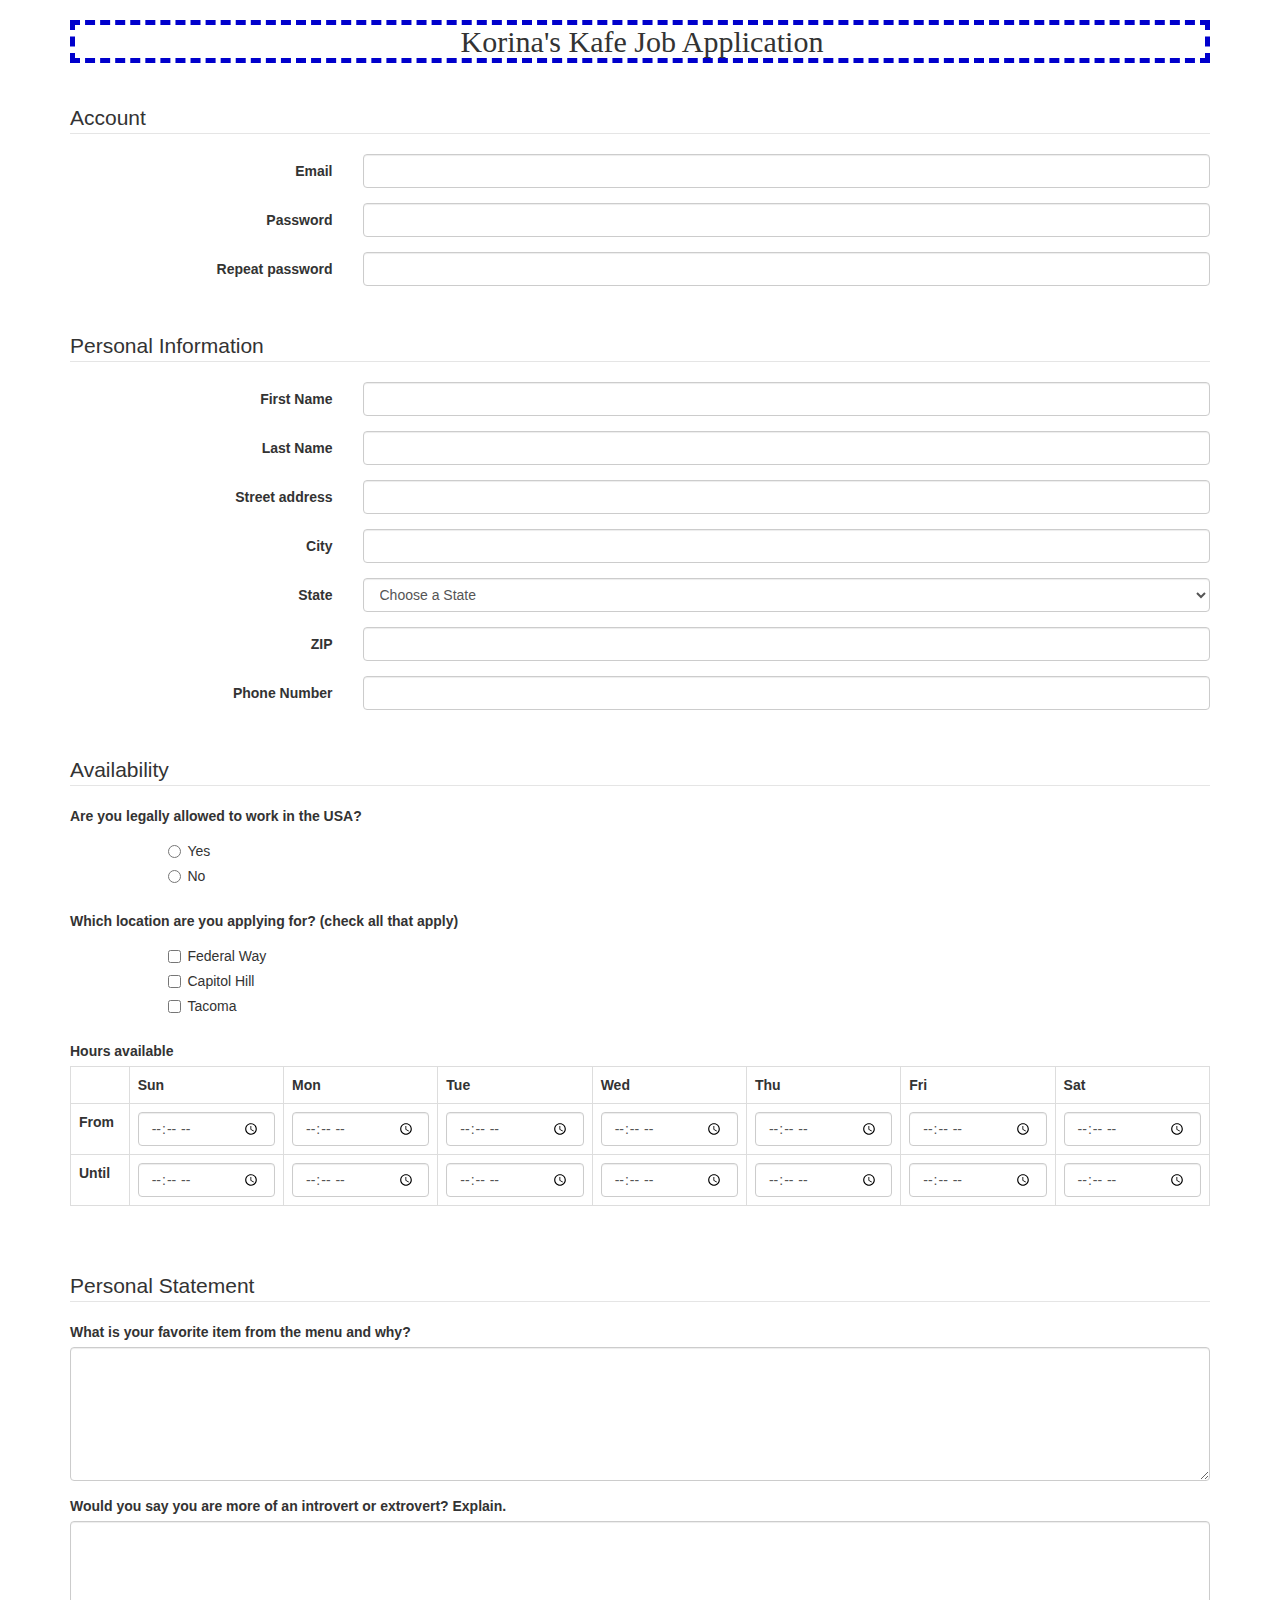
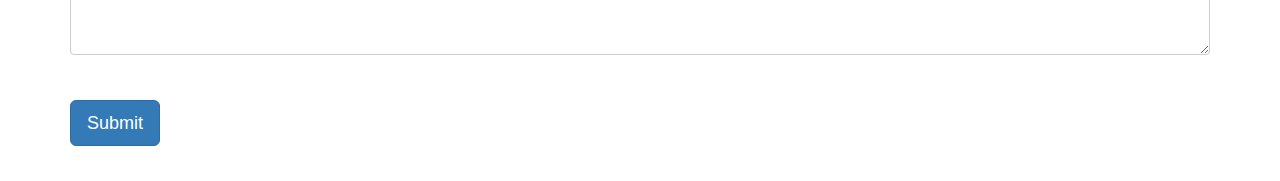
<file: jobApplicationForm.html>
<!DOCTYPE html>
<html>
		<script type="text/javascript">

			var colour="random";
			var sparkles=50;
			var x=ox=400;
			var y=oy=300;
			var swide=800;
			var shigh=600;
			var sleft=sdown=0;
			var tiny=new Array();
			var star=new Array();
			var starv=new Array();
			var starx=new Array();
			var stary=new Array();
			var tinyx=new Array();
			var tinyy=new Array();
			var tinyv=new Array();
			
			window.onload=function() { if (document.getElementById) {
			  var i, rats, rlef, rdow;
			  for (var i=0; i<sparkles; i++) {
				var rats=createDiv(3, 3);
				rats.style.visibility="hidden";
				rats.style.zIndex="999";
				document.body.appendChild(tiny[i]=rats);
				starv[i]=0;
				tinyv[i]=0;
				var rats=createDiv(5, 5);
				rats.style.backgroundColor="transparent";
				rats.style.visibility="hidden";
				rats.style.zIndex="999";
				var rlef=createDiv(1, 5);
				var rdow=createDiv(5, 1);
				rats.appendChild(rlef);
				rats.appendChild(rdow);
				rlef.style.top="2px";
				rlef.style.left="0px";
				rdow.style.top="0px";
				rdow.style.left="2px";
				document.body.appendChild(star[i]=rats);
			  }
			  set_width();
			  sparkle();
			}}
			
			function sparkle() {
			  var c;
			  if (Math.abs(x-ox)>1 || Math.abs(y-oy)>1) {
				ox=x;
				oy=y;
				for (c=0; c<sparkles; c++) if (!starv[c]) {
				  star[c].style.left=(starx[c]=x)+"px";
				  star[c].style.top=(stary[c]=y+1)+"px";
				  star[c].style.clip="rect(0px, 5px, 5px, 0px)";
				  star[c].childNodes[0].style.backgroundColor=star[c].childNodes[1].style.backgroundColor=(colour=="random")?newColour():colour;
				  star[c].style.visibility="visible";
				  starv[c]=50;
				  break;
				}
			  }
			  for (c=0; c<sparkles; c++) {
				if (starv[c]) update_star(c);
				if (tinyv[c]) update_tiny(c);
			  }
			  setTimeout("sparkle()", 40);
			}
			
			function update_star(i) {
			  if (--starv[i]==25) star[i].style.clip="rect(1px, 4px, 4px, 1px)";
			  if (starv[i]) {
				stary[i]+=1+Math.random()*3;
				starx[i]+=(i%5-2)/5;
				if (stary[i]<shigh+sdown) {
				  star[i].style.top=stary[i]+"px";
				  star[i].style.left=starx[i]+"px";
				}
				else {
				  star[i].style.visibility="hidden";
				  starv[i]=0;
				  return;
				}
			  }
			  else {
				tinyv[i]=50;
				tiny[i].style.top=(tinyy[i]=stary[i])+"px";
				tiny[i].style.left=(tinyx[i]=starx[i])+"px";
				tiny[i].style.width="2px";
				tiny[i].style.height="2px";
				tiny[i].style.backgroundColor=star[i].childNodes[0].style.backgroundColor;
				star[i].style.visibility="hidden";
				tiny[i].style.visibility="visible"
			  }
			}
			
			function update_tiny(i) {
			  if (--tinyv[i]==25) {
				tiny[i].style.width="1px";
				tiny[i].style.height="1px";
			  }
			  if (tinyv[i]) {
				tinyy[i]+=1+Math.random()*3;
				tinyx[i]+=(i%5-2)/5;
				if (tinyy[i]<shigh+sdown) {
				  tiny[i].style.top=tinyy[i]+"px";
				  tiny[i].style.left=tinyx[i]+"px";
				}
				else {
				  tiny[i].style.visibility="hidden";
				  tinyv[i]=0;
				  return;
				}
			  }
			  else tiny[i].style.visibility="hidden";
			}
			
			document.onmousemove=mouse;
			function mouse(e) {
			  if (e) {
				y=e.pageY;
				x=e.pageX;
			  }
			  else {
				set_scroll();
				y=event.y+sdown;
				x=event.x+sleft;
			  }
			}
			
			window.onscroll=set_scroll;
			function set_scroll() {
			  if (typeof(self.pageYOffset)=='number') {
				sdown=self.pageYOffset;
				sleft=self.pageXOffset;
			  }
			  else if (document.body && (document.body.scrollTop || document.body.scrollLeft)) {
				sdown=document.body.scrollTop;
				sleft=document.body.scrollLeft;
			  }
			  else if (document.documentElement && (document.documentElement.scrollTop || document.documentElement.scrollLeft)) {
				sleft=document.documentElement.scrollLeft;
				sdown=document.documentElement.scrollTop;
			  }
			  else {
				sdown=0;
				sleft=0;
			  }
			}
			
			window.onresize=set_width;
			function set_width() {
			  var sw_min=999999;
			  var sh_min=999999;
			  if (document.documentElement && document.documentElement.clientWidth) {
				if (document.documentElement.clientWidth>0) sw_min=document.documentElement.clientWidth;
				if (document.documentElement.clientHeight>0) sh_min=document.documentElement.clientHeight;
			  }
			  if (typeof(self.innerWidth)=='number' && self.innerWidth) {
				if (self.innerWidth>0 && self.innerWidth<sw_min) sw_min=self.innerWidth;
				if (self.innerHeight>0 && self.innerHeight<sh_min) sh_min=self.innerHeight;
			  }
			  if (document.body.clientWidth) {
				if (document.body.clientWidth>0 && document.body.clientWidth<sw_min) sw_min=document.body.clientWidth;
				if (document.body.clientHeight>0 && document.body.clientHeight<sh_min) sh_min=document.body.clientHeight;
			  }
			  if (sw_min==999999 || sh_min==999999) {
				sw_min=800;
				sh_min=600;
			  }
			  swide=sw_min;
			  shigh=sh_min;
			}
			
			function createDiv(height, width) {
			  var div=document.createElement("div");
			  div.style.position="absolute";
			  div.style.height=height+"px";
			  div.style.width=width+"px";
			  div.style.overflow="hidden";
			  return (div);
			}
			
			function newColour() {
			  var c=new Array();
			  c[0]=255;
			  c[1]=Math.floor(Math.random()*256);
			  c[2]=Math.floor(Math.random()*(256-c[1]/2));
			  c.sort(function(){return (0.5 - Math.random());});
			  return ("rgb("+c[0]+", "+c[1]+", "+c[2]+")");
			}
			// ]]>
			</script>

<head>
	<meta charset="utf-8">
	<meta name="viewport" content="width=device-width, initial-scale=1.0">
	<title>Korina's Kafe Application</title>
	<link href="http://netdna.bootstrapcdn.com/bootstrap/3.0.0/css/bootstrap.min.css" rel="stylesheet">
</head>
<body>
<div class="container">
<h2><p style="text-align:center; font-family: Cambria, Cochin, Georgia, Times, 'Times New Roman', serif; border:5px dashed #0000cc;padding-left:4px"> Korina's Kafe Job Application</p></h2>
<p>&nbsp;</p>

<style>
		body {
		  background-image: url(https://image.freepik.com/free-photo/white-marble-texture-with-natural-pattern-background-design-art-work_24076-186.jpg)
		}
		</style>

<form role="form" action="http://gclass.alexburner.com/formtest.php" method="post">

	<fieldset class="form-horizontal" >
		<legend>Account</legend>
		<div class="form-group">
			<label class="col-sm-3 control-label">Email</label>
			<div class="col-sm-9">
				<input class="form-control" type="text" name="email">
			</div>
		</div>
		<div class="form-group">
			<label class="col-sm-3 control-label">Password</label>
			<div class="col-sm-9">
				<input class="form-control" type="password" name="password">
			</div>
		</div>
		<div class="form-group">
			<label class="col-sm-3 control-label">Repeat password</label>
			<div class="col-sm-9">
				<input class="form-control" type="password" name="repeat_password">
			</div>
		</div>
	</fieldset>

	<p>&nbsp;</p>

	<fieldset class="form-horizontal" >
		<legend>Personal Information</legend>
		<div class="form-group">
			<label class="col-sm-3 control-label">First Name</label>
			<div class="col-sm-9">
				<input class="form-control" type="text" name="firstname">
			</div>
		</div>
		<div class="form-group">
			<label class="col-sm-3 control-label">Last Name</label>
			<div class="col-sm-9">
				<input class="form-control" type="text" name="lastname">
			</div>
		</div>
		<div class="form-group">
			<label class="col-sm-3 control-label">Street address</label>
			<div class="col-sm-9">
				<input class="form-control" type="text" name="street">
			</div>
		</div>
		<div class="form-group">
			<label class="col-sm-3 control-label">City</label>
			<div class="col-sm-9">
				<input class="form-control" type="text" name="city">
			</div>
		</div>
		<div class="form-group">
			<label class="col-sm-3 control-label">State</label>
			<div class="col-sm-9">
				<select class="form-control" name="state">
					<option value="" selected="true">Choose a State</option>
					<option value="AL">Alabama</option>
					<option value="AK">Alaska</option>
					<option value="AZ">Arizona</option>
					<option value="AR">Arkansas</option>
					<option value="CA">California</option>
					<option value="CO">Colorado</option>
					<option value="CT">Connecticut</option>
					<option value="DE">Delaware</option>
					<option value="DC">District of Columbia</option>
					<option value="FL">Florida</option>
					<option value="GA">Georgia</option>
					<option value="HI">Hawaii</option>
					<option value="ID">Idaho</option>
					<option value="IL">Illinois</option>
					<option value="IN">Indiana</option>
					<option value="IA">Iowa</option>
					<option value="KS">Kansas</option>
					<option value="KY">Kentucky</option>
					<option value="LA">Louisiana</option>
					<option value="ME">Maine</option>
					<option value="MD">Maryland</option>
					<option value="MA">Massachusetts</option>
					<option value="MI">Michigan</option>
					<option value="MN">Minnesota</option>
					<option value="MS">Mississippi</option>
					<option value="MO">Missouri</option>
					<option value="MT">Montana</option>
					<option value="NE">Nebraska</option>
					<option value="NV">Nevada</option>
					<option value="NH">New Hampshire</option>
					<option value="NJ">New Jersey</option>
					<option value="NM">New Mexico</option>
					<option value="NY">New York</option>
					<option value="NC">North Carolina</option>
					<option value="ND">North Dakota</option>
					<option value="OH">Ohio</option>
					<option value="OK">Oklahoma</option>
					<option value="OR">Oregon</option>
					<option value="PA">Pennsylvania</option>
					<option value="RI">Rhode Island</option>
					<option value="SC">South Carolina</option>
					<option value="SD">South Dakota</option>
					<option value="TN">Tennessee</option>
					<option value="TX">Texas</option>
					<option value="UT">Utah</option>
					<option value="VT">Vermont</option>
					<option value="VA">Virginia</option>
					<option value="WA">Washington</option>
					<option value="WV">West Virginia</option>
					<option value="WI">Wisconsin</option>
					<option value="WY">Wyoming</option>
				</select>
			</div>
		</div>
		<div class="form-group">
			<label class="col-sm-3 control-label">ZIP</label>
			<div class="col-sm-9">
				<input class="form-control" type="text" name="zip">
			</div>
		</div>
		<div class="form-group">
				<label class="col-sm-3 control-label">Phone Number</label>
				<div class="col-sm-9">
					<input class="form-control" type="text" name="phonenumber">
				</div>
			</div>
	</fieldset>

	<p>&nbsp;</p>

	<fieldset>
		<legend>Availability</legend>
		<div class="form-group row">
			<label class="col-sm-12 control-label">Are you legally allowed to work in the USA?</label>
			<div class="col-sm-offset-1 col-sm-11">
				<div class="radio">
					<label>
						<input type="radio" name="legal" value="yes">Yes
					</label>
				</div>
				<div class="radio">
					<label>
						<input type="radio" name="legal" value="no">No
					</label>
				</div>
			</div>
		</div>
		<div class="form-group row">
			<label class="col-sm-12 control-label">Which location are you applying for? (check all that apply)</label>
			<div class="col-sm-offset-1 col-sm-11">
				<div class="checkbox">
					<label>
						<input type="checkbox" name="location_fw" value="federalway">
						Federal Way
					</label>
				</div>
				<div class="checkbox">
					<label>
						<input type="checkbox" name="location_ch" value="capitolhill">
						Capitol Hill
					</label>
				</div>
				<div class="checkbox">
					<label>
						<input type="checkbox" name="location_ta" value="tacoma">
						Tacoma
					</label>
				</div>
			</div>
		</div>
		<div class="form-group row">
			<label class="col-sm-12 control-label">Hours available</label>
			<div class="col-sm-12">
				<table class="table table-bordered">
					<tr>
						<td></td>
						<th>Sun</th>
						<th>Mon</th>
						<th>Tue</th>
						<th>Wed</th>
						<th>Thu</th>
						<th>Fri</th>
						<th>Sat</th>
					</tr>
					<tr>
						<th>From</th>
						<td><input class="form-control" type="time" name="su_from"></td>
						<td><input class="form-control" type="time" name="mo_from"></td>
						<td><input class="form-control" type="time" name="tu_from"></td>
						<td><input class="form-control" type="time" name="we_from"></td>
						<td><input class="form-control" type="time" name="th_from"></td>
						<td><input class="form-control" type="time" name="fr_from"></td>
						<td><input class="form-control" type="time" name="sa_from"></td>
					</tr>
					<tr>
						<th>Until</th>
						<td><input class="form-control" type="time" name="su_until"></td>
						<td><input class="form-control" type="time" name="mo_until"></td>
						<td><input class="form-control" type="time" name="tu_until"></td>
						<td><input class="form-control" type="time" name="we_until"></td>
						<td><input class="form-control" type="time" name="th_until"></td>
						<td><input class="form-control" type="time" name="fr_until"></td>
						<td><input class="form-control" type="time" name="sa_until"></td>
					</tr>
				</table>
			</div>
		</div>
	</fieldset>

	<p>&nbsp;</p>

	<fieldset>
		<legend>Personal Statement</legend>
		<div class="form-group">
			<label class="control-label">What is your favorite item from the menu and why?</label>
			<textarea class="form-control" name="favorite" rows="6"></textarea>
		</div>
		<div class="form-group">
			<label class="control-label">Would you say you are more of an introvert or extrovert? Explain.</label>
			<textarea class="form-control" name="introoutro" rows="6"></textarea>
		</div>
	</fieldset>

	<p>&nbsp;</p>

	<input class="btn btn-primary btn-lg" type="submit" `value="Submit form">

	<p>&nbsp;</p>

</form>
</div><!-- close .container -->
</body>
</html>
</file>
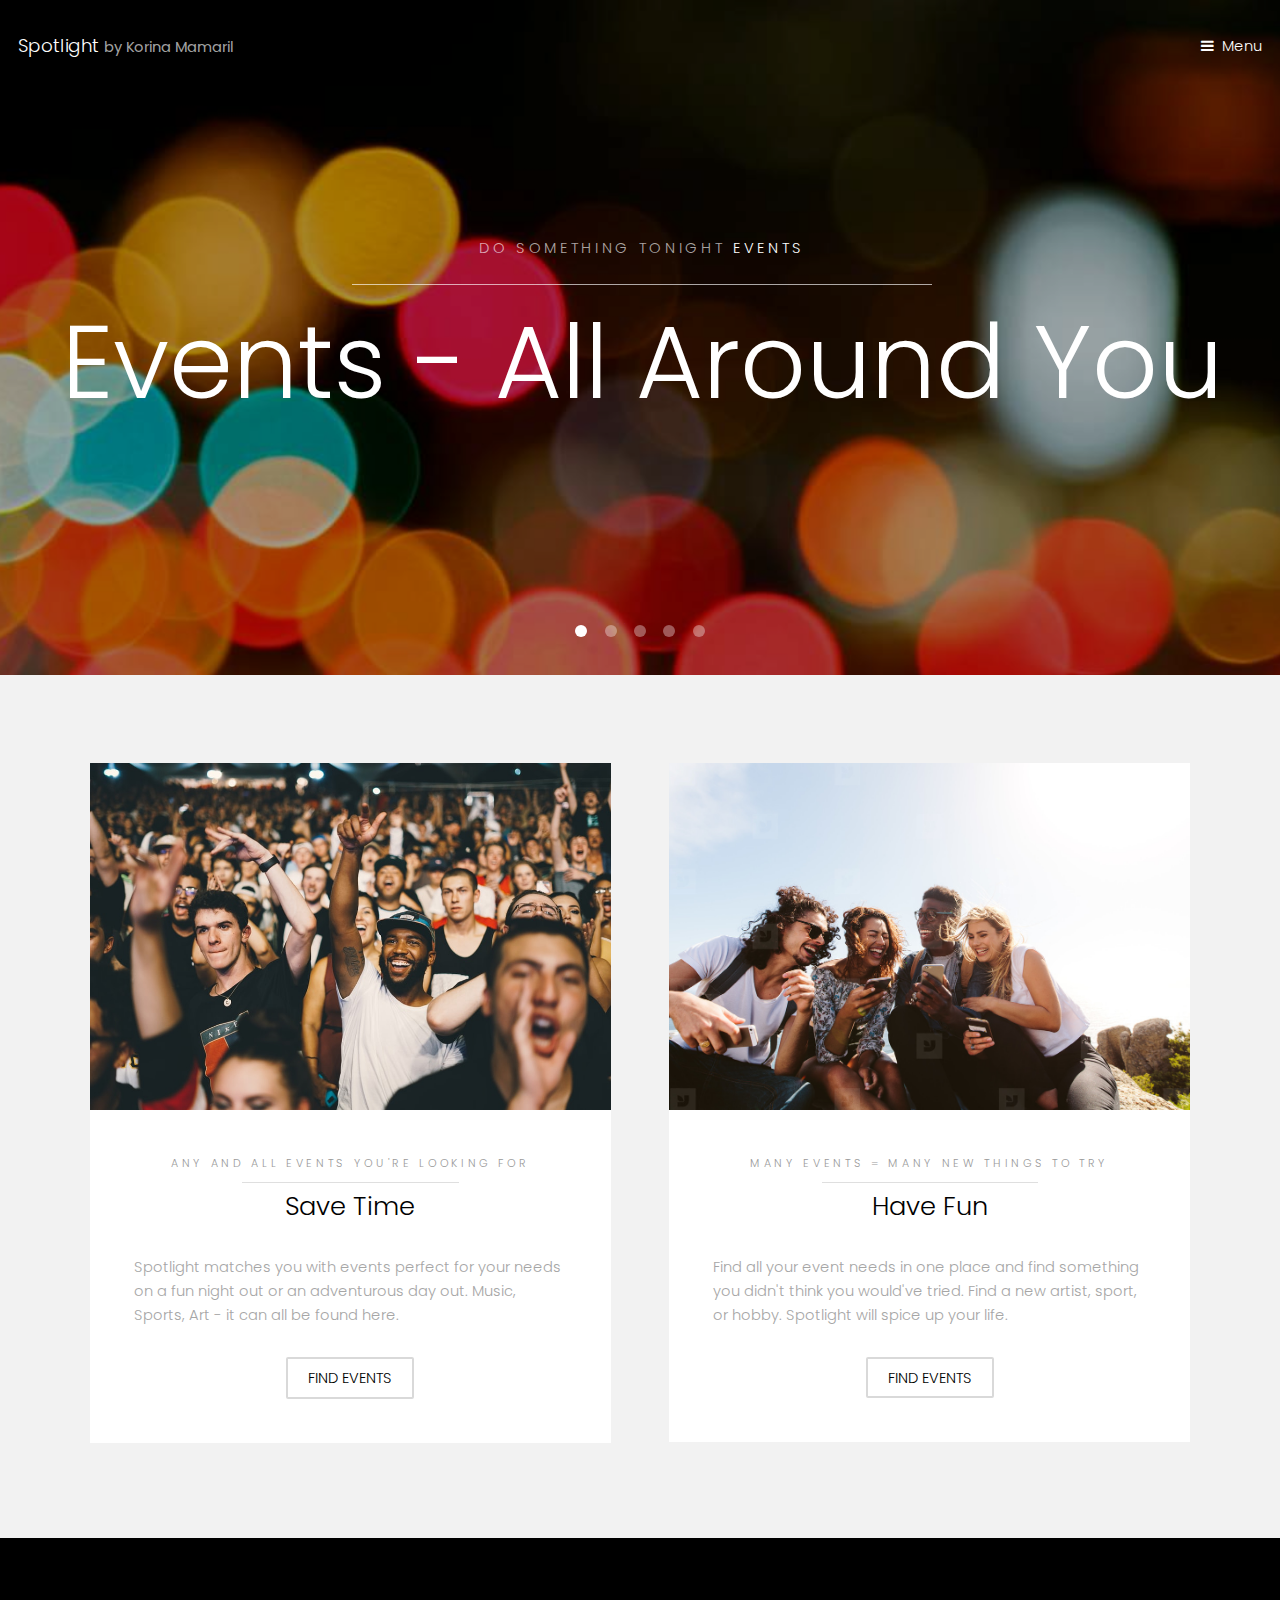
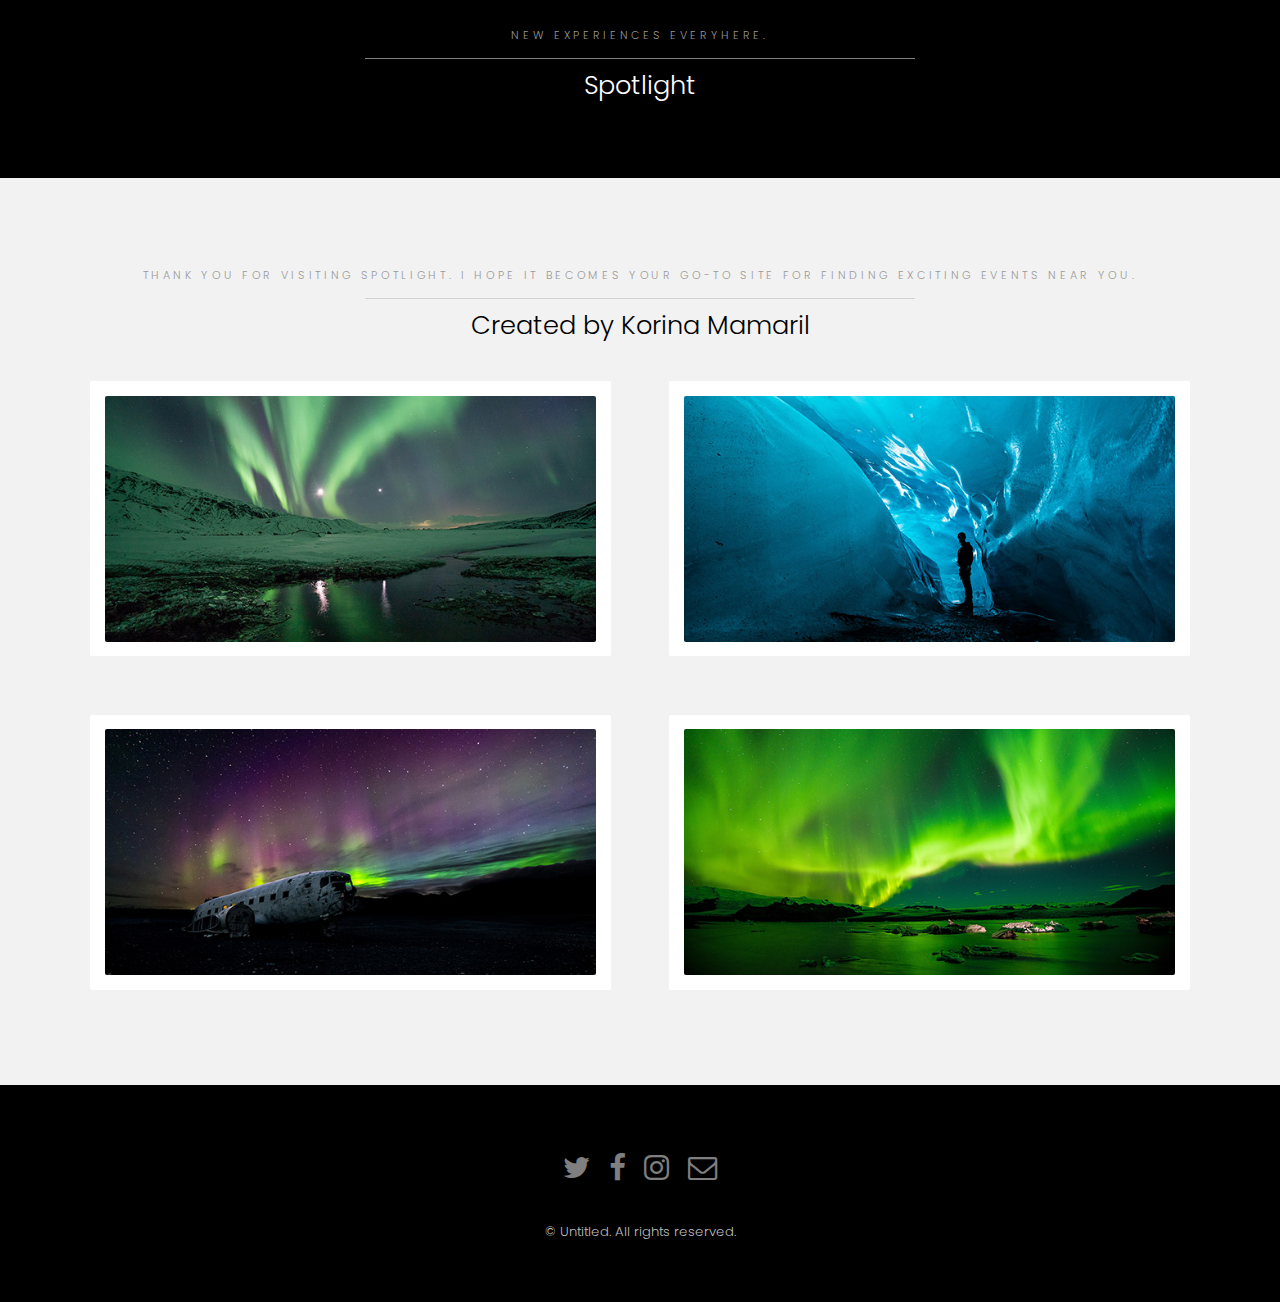
<file: myFunSite.html>
<!DOCTYPE HTML>
<!--
	Hielo by TEMPLATED
	templated.co @templatedco
	Released for free under the Creative Commons Attribution 3.0 license (templated.co/license)
-->
<html>
	<head>
		<title>Spotlight - Got plans tongiht?</title>
		<meta charset="utf-8" />
		<meta name="viewport" content="width=device-width, initial-scale=1" />
		<link rel="stylesheet" href="assets/css/main.css" />
	</head>
	<body>

		<!-- Header -->
			<header id="header" class="alt">
				<div class="logo"><a href="index.html">Spotlight <span>by Korina Mamaril</span></a></div>
				<a href="#menu">Menu</a>
			</header>

		<!-- Nav -->
			<nav id="menu">
				<ul class="links">
					<li><a href="index.html">Home</a></li>
					<li><a href="generic.html">Let's Get Started</a></li>
					<li><a href="elements.html">About</a></li>
				</ul>
			</nav>

		<!-- Banner -->
			<section class="banner full">
				<article>
					<img src="images/events.jpg" alt="" />
					<div class="inner">
						<header>
							<p>Do something tonight<a href="https://templated.co"> EVENTS</a></p>
							<h2>Events - All Around You</h2>
						</header>
					</div>
				</article>
				<article>
					<img src="images/concerts.jpg" alt="" />
					<div class="inner">
						<header>
							<p>Find the artists you've always wanted to see</p>
							<h2>Concerts</h2>
						</header>
					</div>
				</article>
				<article>
					<img src="images/sports.jpg"  alt="" />
					<div class="inner">
						<header>
							<p>Get in the stands and get ready to cheer</p>
							<h2>Sports</h2>
						</header>
					</div>
				</article>
				<article>
					<img src="images/art.jpg"  alt="" />
					<div class="inner">
						<header>
							<p>Enjoy sculptures, paintings, and more</p>
							<h2>Arts</h2>
						</header>
					</div>
				</article>
				<article>
					<img src="images/family.jpg"  alt="" />
					<div class="inner">
						<header>
							<p>Have a night fun night out with family-friendly events</p>
							<h2>Family</h2>
						</header>
					</div>
				</article>
			</section>

		<!-- One -->
			<section id="one" class="wrapper style2">
				<div class="inner">
					<div class="grid-style">

						<div>
							<div class="box">
								<div class="image fit">
									<img src="images/event.jpg" alt="" />
								</div>
								<div class="content">
									<header class="align-center">
										<p>Any and all events you're looking for</p>
										<h2>Save Time</h2>
									</header>
									<p> Spotlight matches you with events perfect for your needs on a fun night out or an adventurous day out. Music, Sports, Art - it can all be found here.</p>
									<footer class="align-center">
										<a href="#" class="button alt">Find Events</a>
									</footer>
								</div>
							</div>
						</div>

						<div>
							<div class="box">
								<div class="image fit">
									<img src="images/fun.jpg" alt="" />
								</div>
								<div class="content">
									<header class="align-center">
										<p>Many events = many new things to try</p>
										<h2>Have Fun</h2>
									</header>
									<p> Find all your event needs in one place and find something you didn't think you would've tried. Find a new artist, sport, or hobby. Spotlight will spice up your life. </p>
									<footer class="align-center">
										<a href="#" class="button alt">Find Events</a>
									</footer>
								</div>
							</div>
						</div>

					</div>
				</div>
			</section>

		<!-- Two -->
			<section id="two" class="wrapper style3">
				<div class="inner">
					<header class="align-center">
						<p>New experiences everyhere.</p>
						<h2>Spotlight</h2>
					</header>
				</div>
			</section>

		<!-- Three -->
			<section id="three" class="wrapper style2">
				<div class="inner">
					<header class="align-center">
						<p class="special">Thank you for visiting Spotlight. I hope it becomes your go-to site for finding exciting events near you.</p>
						<h2>Created by Korina Mamaril</h2>
					</header>
					<div class="gallery">
						<div>
							<div class="image fit">
								<a href="#"><img src="images/pic01.jpg" alt="" /></a>
							</div>
						</div>
						<div>
							<div class="image fit">
								<a href="#"><img src="images/pic02.jpg" alt="" /></a>
							</div>
						</div>
						<div>
							<div class="image fit">
								<a href="#"><img src="images/pic03.jpg" alt="" /></a>
							</div>
						</div>
						<div>
							<div class="image fit">
								<a href="#"><img src="images/pic04.jpg" alt="" /></a>
							</div>
						</div>
					</div>
				</div>
			</section>


		<!-- Footer -->
			<footer id="footer">
				<div class="container">
					<ul class="icons">
						<li><a href="#" class="icon fa-twitter"><span class="label">Twitter</span></a></li>
						<li><a href="#" class="icon fa-facebook"><span class="label">Facebook</span></a></li>
						<li><a href="#" class="icon fa-instagram"><span class="label">Instagram</span></a></li>
						<li><a href="#" class="icon fa-envelope-o"><span class="label">Email</span></a></li>
					</ul>
				</div>
				<div class="copyright">
					&copy; Untitled. All rights reserved.
				</div>
			</footer>

		<!-- Scripts -->
			<script src="assets/js/jquery.min.js"></script>
			<script src="assets/js/jquery.scrollex.min.js"></script>
			<script src="assets/js/skel.min.js"></script>
			<script src="assets/js/util.js"></script>
			<script src="assets/js/main.js"></script>

	</body>
</html>
</file>
<file: assets/css/main.css>
@charset "UTF-8";
@import url(font-awesome.min.css);
@import url("https://fonts.googleapis.com/css?family=Poppins:300,400,500,600,700");

/*
	Hielo by TEMPLATED
	templated.co @templatedco
	Released for free under the Creative Commons Attribution 3.0 license (templated.co/license)
*/

/* Reset */

	html, body, div, span, applet, object, iframe, h1, h2, h3, h4, h5, h6, p, blockquote, pre, a, abbr, acronym, address, big, cite, code, del, dfn, em, img, ins, kbd, q, s, samp, small, strike, strong, sub, sup, tt, var, b, u, i, center, dl, dt, dd, ol, ul, li, fieldset, form, label, legend, table, caption, tbody, tfoot, thead, tr, th, td, article, aside, canvas, details, embed, figure, figcaption, footer, header, hgroup, menu, nav, output, ruby, section, summary, time, mark, audio, video {
		margin: 0;
		padding: 0;
		border: 0;
		font-size: 100%;
		font: inherit;
		vertical-align: baseline;
	}

	article, aside, details, figcaption, figure, footer, header, hgroup, menu, nav, section {
		display: block;
	}

	body {
		line-height: 1;
	}

	ol, ul {
		list-style: none;
	}

	blockquote, q {
		quotes: none;
	}

	blockquote:before, blockquote:after, q:before, q:after {
		content: '';
		content: none;
	}

	table {
		border-collapse: collapse;
		border-spacing: 0;
	}

	body {
		-webkit-text-size-adjust: none;
	}

/* Box Model */

	*, *:before, *:after {
		-moz-box-sizing: border-box;
		-webkit-box-sizing: border-box;
		box-sizing: border-box;
	}

/* Containers */

	.container {
		margin-left: auto;
		margin-right: auto;
	}

	.container.\31 25\25 {
		width: 100%;
		max-width: 100rem;
		min-width: 80rem;
	}

	.container.\37 5\25 {
		width: 60rem;
	}

	.container.\35 0\25 {
		width: 40rem;
	}

	.container.\32 5\25 {
		width: 20rem;
	}

	.container {
		width: 80rem;
	}

	@media screen and (max-width: 1680px) {

		.container.\31 25\25 {
			width: 100%;
			max-width: 100rem;
			min-width: 80rem;
		}

		.container.\37 5\25 {
			width: 60rem;
		}

		.container.\35 0\25 {
			width: 40rem;
		}

		.container.\32 5\25 {
			width: 20rem;
		}

		.container {
			width: 80rem;
		}

	}

	@media screen and (max-width: 1280px) {

		.container.\31 25\25 {
			width: 100%;
			max-width: 81.25rem;
			min-width: 65rem;
		}

		.container.\37 5\25 {
			width: 48.75rem;
		}

		.container.\35 0\25 {
			width: 32.5rem;
		}

		.container.\32 5\25 {
			width: 16.25rem;
		}

		.container {
			width: 65rem;
		}

	}

	@media screen and (max-width: 980px) {

		.container.\31 25\25 {
			width: 100%;
			max-width: 112.5%;
			min-width: 90%;
		}

		.container.\37 5\25 {
			width: 67.5%;
		}

		.container.\35 0\25 {
			width: 45%;
		}

		.container.\32 5\25 {
			width: 22.5%;
		}

		.container {
			width: 90%;
		}

	}

	@media screen and (max-width: 736px) {

		.container.\31 25\25 {
			width: 100%;
			max-width: 112.5%;
			min-width: 90%;
		}

		.container.\37 5\25 {
			width: 67.5%;
		}

		.container.\35 0\25 {
			width: 45%;
		}

		.container.\32 5\25 {
			width: 22.5%;
		}

		.container {
			width: 90% !important;
		}

	}

	@media screen and (max-width: 480px) {

		.container.\31 25\25 {
			width: 100%;
			max-width: 112.5%;
			min-width: 90%;
		}

		.container.\37 5\25 {
			width: 67.5%;
		}

		.container.\35 0\25 {
			width: 45%;
		}

		.container.\32 5\25 {
			width: 22.5%;
		}

		.container {
			width: 90% !important;
		}

	}

/* Grid */

	.row {
		border-bottom: solid 1px transparent;
		-moz-box-sizing: border-box;
		-webkit-box-sizing: border-box;
		box-sizing: border-box;
	}

	.row > * {
		float: left;
		-moz-box-sizing: border-box;
		-webkit-box-sizing: border-box;
		box-sizing: border-box;
	}

	.row:after, .row:before {
		content: '';
		display: block;
		clear: both;
		height: 0;
	}

	.row.uniform > * > :first-child {
		margin-top: 0;
	}

	.row.uniform > * > :last-child {
		margin-bottom: 0;
	}

	.row.\30 \25 > * {
		padding: 0 0 0 0rem;
	}

	.row.\30 \25 {
		margin: 0 0 -1px 0rem;
	}

	.row.uniform.\30 \25 > * {
		padding: 0rem 0 0 0rem;
	}

	.row.uniform.\30 \25 {
		margin: 0rem 0 -1px 0rem;
	}

	.row > * {
		padding: 0 0 0 2rem;
	}

	.row {
		margin: 0 0 -1px -2rem;
	}

	.row.uniform > * {
		padding: 2rem 0 0 2rem;
	}

	.row.uniform {
		margin: -2rem 0 -1px -2rem;
	}

	.row.\32 00\25 > * {
		padding: 0 0 0 4rem;
	}

	.row.\32 00\25 {
		margin: 0 0 -1px -4rem;
	}

	.row.uniform.\32 00\25 > * {
		padding: 4rem 0 0 4rem;
	}

	.row.uniform.\32 00\25 {
		margin: -4rem 0 -1px -4rem;
	}

	.row.\31 50\25 > * {
		padding: 0 0 0 3rem;
	}

	.row.\31 50\25 {
		margin: 0 0 -1px -3rem;
	}

	.row.uniform.\31 50\25 > * {
		padding: 3rem 0 0 3rem;
	}

	.row.uniform.\31 50\25 {
		margin: -3rem 0 -1px -3rem;
	}

	.row.\35 0\25 > * {
		padding: 0 0 0 1rem;
	}

	.row.\35 0\25 {
		margin: 0 0 -1px -1rem;
	}

	.row.uniform.\35 0\25 > * {
		padding: 1rem 0 0 1rem;
	}

	.row.uniform.\35 0\25 {
		margin: -1rem 0 -1px -1rem;
	}

	.row.\32 5\25 > * {
		padding: 0 0 0 0.5rem;
	}

	.row.\32 5\25 {
		margin: 0 0 -1px -0.5rem;
	}

	.row.uniform.\32 5\25 > * {
		padding: 0.5rem 0 0 0.5rem;
	}

	.row.uniform.\32 5\25 {
		margin: -0.5rem 0 -1px -0.5rem;
	}

	.\31 2u, .\31 2u\24 {
		width: 100%;
		clear: none;
		margin-left: 0;
	}

	.\31 1u, .\31 1u\24 {
		width: 91.6666666667%;
		clear: none;
		margin-left: 0;
	}

	.\31 0u, .\31 0u\24 {
		width: 83.3333333333%;
		clear: none;
		margin-left: 0;
	}

	.\39 u, .\39 u\24 {
		width: 75%;
		clear: none;
		margin-left: 0;
	}

	.\38 u, .\38 u\24 {
		width: 66.6666666667%;
		clear: none;
		margin-left: 0;
	}

	.\37 u, .\37 u\24 {
		width: 58.3333333333%;
		clear: none;
		margin-left: 0;
	}

	.\36 u, .\36 u\24 {
		width: 50%;
		clear: none;
		margin-left: 0;
	}

	.\35 u, .\35 u\24 {
		width: 41.6666666667%;
		clear: none;
		margin-left: 0;
	}

	.\34 u, .\34 u\24 {
		width: 33.3333333333%;
		clear: none;
		margin-left: 0;
	}

	.\33 u, .\33 u\24 {
		width: 25%;
		clear: none;
		margin-left: 0;
	}

	.\32 u, .\32 u\24 {
		width: 16.6666666667%;
		clear: none;
		margin-left: 0;
	}

	.\31 u, .\31 u\24 {
		width: 8.3333333333%;
		clear: none;
		margin-left: 0;
	}

	.\31 2u\24 + *,
	.\31 1u\24 + *,
	.\31 0u\24 + *,
	.\39 u\24 + *,
	.\38 u\24 + *,
	.\37 u\24 + *,
	.\36 u\24 + *,
	.\35 u\24 + *,
	.\34 u\24 + *,
	.\33 u\24 + *,
	.\32 u\24 + *,
	.\31 u\24 + * {
		clear: left;
	}

	.\-11u {
		margin-left: 91.66667%;
	}

	.\-10u {
		margin-left: 83.33333%;
	}

	.\-9u {
		margin-left: 75%;
	}

	.\-8u {
		margin-left: 66.66667%;
	}

	.\-7u {
		margin-left: 58.33333%;
	}

	.\-6u {
		margin-left: 50%;
	}

	.\-5u {
		margin-left: 41.66667%;
	}

	.\-4u {
		margin-left: 33.33333%;
	}

	.\-3u {
		margin-left: 25%;
	}

	.\-2u {
		margin-left: 16.66667%;
	}

	.\-1u {
		margin-left: 8.33333%;
	}

	@media screen and (max-width: 1680px) {

		.row > * {
			padding: 0 0 0 2rem;
		}

		.row {
			margin: 0 0 -1px -2rem;
		}

		.row.uniform > * {
			padding: 2rem 0 0 2rem;
		}

		.row.uniform {
			margin: -2rem 0 -1px -2rem;
		}

		.row.\32 00\25 > * {
			padding: 0 0 0 4rem;
		}

		.row.\32 00\25 {
			margin: 0 0 -1px -4rem;
		}

		.row.uniform.\32 00\25 > * {
			padding: 4rem 0 0 4rem;
		}

		.row.uniform.\32 00\25 {
			margin: -4rem 0 -1px -4rem;
		}

		.row.\31 50\25 > * {
			padding: 0 0 0 3rem;
		}

		.row.\31 50\25 {
			margin: 0 0 -1px -3rem;
		}

		.row.uniform.\31 50\25 > * {
			padding: 3rem 0 0 3rem;
		}

		.row.uniform.\31 50\25 {
			margin: -3rem 0 -1px -3rem;
		}

		.row.\35 0\25 > * {
			padding: 0 0 0 1rem;
		}

		.row.\35 0\25 {
			margin: 0 0 -1px -1rem;
		}

		.row.uniform.\35 0\25 > * {
			padding: 1rem 0 0 1rem;
		}

		.row.uniform.\35 0\25 {
			margin: -1rem 0 -1px -1rem;
		}

		.row.\32 5\25 > * {
			padding: 0 0 0 0.5rem;
		}

		.row.\32 5\25 {
			margin: 0 0 -1px -0.5rem;
		}

		.row.uniform.\32 5\25 > * {
			padding: 0.5rem 0 0 0.5rem;
		}

		.row.uniform.\32 5\25 {
			margin: -0.5rem 0 -1px -0.5rem;
		}

		.\31 2u\28xlarge\29, .\31 2u\24\28xlarge\29 {
			width: 100%;
			clear: none;
			margin-left: 0;
		}

		.\31 1u\28xlarge\29, .\31 1u\24\28xlarge\29 {
			width: 91.6666666667%;
			clear: none;
			margin-left: 0;
		}

		.\31 0u\28xlarge\29, .\31 0u\24\28xlarge\29 {
			width: 83.3333333333%;
			clear: none;
			margin-left: 0;
		}

		.\39 u\28xlarge\29, .\39 u\24\28xlarge\29 {
			width: 75%;
			clear: none;
			margin-left: 0;
		}

		.\38 u\28xlarge\29, .\38 u\24\28xlarge\29 {
			width: 66.6666666667%;
			clear: none;
			margin-left: 0;
		}

		.\37 u\28xlarge\29, .\37 u\24\28xlarge\29 {
			width: 58.3333333333%;
			clear: none;
			margin-left: 0;
		}

		.\36 u\28xlarge\29, .\36 u\24\28xlarge\29 {
			width: 50%;
			clear: none;
			margin-left: 0;
		}

		.\35 u\28xlarge\29, .\35 u\24\28xlarge\29 {
			width: 41.6666666667%;
			clear: none;
			margin-left: 0;
		}

		.\34 u\28xlarge\29, .\34 u\24\28xlarge\29 {
			width: 33.3333333333%;
			clear: none;
			margin-left: 0;
		}

		.\33 u\28xlarge\29, .\33 u\24\28xlarge\29 {
			width: 25%;
			clear: none;
			margin-left: 0;
		}

		.\32 u\28xlarge\29, .\32 u\24\28xlarge\29 {
			width: 16.6666666667%;
			clear: none;
			margin-left: 0;
		}

		.\31 u\28xlarge\29, .\31 u\24\28xlarge\29 {
			width: 8.3333333333%;
			clear: none;
			margin-left: 0;
		}

		.\31 2u\24\28xlarge\29 + *,
		.\31 1u\24\28xlarge\29 + *,
		.\31 0u\24\28xlarge\29 + *,
		.\39 u\24\28xlarge\29 + *,
		.\38 u\24\28xlarge\29 + *,
		.\37 u\24\28xlarge\29 + *,
		.\36 u\24\28xlarge\29 + *,
		.\35 u\24\28xlarge\29 + *,
		.\34 u\24\28xlarge\29 + *,
		.\33 u\24\28xlarge\29 + *,
		.\32 u\24\28xlarge\29 + *,
		.\31 u\24\28xlarge\29 + * {
			clear: left;
		}

		.\-11u\28xlarge\29 {
			margin-left: 91.66667%;
		}

		.\-10u\28xlarge\29 {
			margin-left: 83.33333%;
		}

		.\-9u\28xlarge\29 {
			margin-left: 75%;
		}

		.\-8u\28xlarge\29 {
			margin-left: 66.66667%;
		}

		.\-7u\28xlarge\29 {
			margin-left: 58.33333%;
		}

		.\-6u\28xlarge\29 {
			margin-left: 50%;
		}

		.\-5u\28xlarge\29 {
			margin-left: 41.66667%;
		}

		.\-4u\28xlarge\29 {
			margin-left: 33.33333%;
		}

		.\-3u\28xlarge\29 {
			margin-left: 25%;
		}

		.\-2u\28xlarge\29 {
			margin-left: 16.66667%;
		}

		.\-1u\28xlarge\29 {
			margin-left: 8.33333%;
		}

	}

	@media screen and (max-width: 1280px) {

		.row > * {
			padding: 0 0 0 1.5rem;
		}

		.row {
			margin: 0 0 -1px -1.5rem;
		}

		.row.uniform > * {
			padding: 1.5rem 0 0 1.5rem;
		}

		.row.uniform {
			margin: -1.5rem 0 -1px -1.5rem;
		}

		.row.\32 00\25 > * {
			padding: 0 0 0 3rem;
		}

		.row.\32 00\25 {
			margin: 0 0 -1px -3rem;
		}

		.row.uniform.\32 00\25 > * {
			padding: 3rem 0 0 3rem;
		}

		.row.uniform.\32 00\25 {
			margin: -3rem 0 -1px -3rem;
		}

		.row.\31 50\25 > * {
			padding: 0 0 0 2.25rem;
		}

		.row.\31 50\25 {
			margin: 0 0 -1px -2.25rem;
		}

		.row.uniform.\31 50\25 > * {
			padding: 2.25rem 0 0 2.25rem;
		}

		.row.uniform.\31 50\25 {
			margin: -2.25rem 0 -1px -2.25rem;
		}

		.row.\35 0\25 > * {
			padding: 0 0 0 0.75rem;
		}

		.row.\35 0\25 {
			margin: 0 0 -1px -0.75rem;
		}

		.row.uniform.\35 0\25 > * {
			padding: 0.75rem 0 0 0.75rem;
		}

		.row.uniform.\35 0\25 {
			margin: -0.75rem 0 -1px -0.75rem;
		}

		.row.\32 5\25 > * {
			padding: 0 0 0 0.375rem;
		}

		.row.\32 5\25 {
			margin: 0 0 -1px -0.375rem;
		}

		.row.uniform.\32 5\25 > * {
			padding: 0.375rem 0 0 0.375rem;
		}

		.row.uniform.\32 5\25 {
			margin: -0.375rem 0 -1px -0.375rem;
		}

		.\31 2u\28large\29, .\31 2u\24\28large\29 {
			width: 100%;
			clear: none;
			margin-left: 0;
		}

		.\31 1u\28large\29, .\31 1u\24\28large\29 {
			width: 91.6666666667%;
			clear: none;
			margin-left: 0;
		}

		.\31 0u\28large\29, .\31 0u\24\28large\29 {
			width: 83.3333333333%;
			clear: none;
			margin-left: 0;
		}

		.\39 u\28large\29, .\39 u\24\28large\29 {
			width: 75%;
			clear: none;
			margin-left: 0;
		}

		.\38 u\28large\29, .\38 u\24\28large\29 {
			width: 66.6666666667%;
			clear: none;
			margin-left: 0;
		}

		.\37 u\28large\29, .\37 u\24\28large\29 {
			width: 58.3333333333%;
			clear: none;
			margin-left: 0;
		}

		.\36 u\28large\29, .\36 u\24\28large\29 {
			width: 50%;
			clear: none;
			margin-left: 0;
		}

		.\35 u\28large\29, .\35 u\24\28large\29 {
			width: 41.6666666667%;
			clear: none;
			margin-left: 0;
		}

		.\34 u\28large\29, .\34 u\24\28large\29 {
			width: 33.3333333333%;
			clear: none;
			margin-left: 0;
		}

		.\33 u\28large\29, .\33 u\24\28large\29 {
			width: 25%;
			clear: none;
			margin-left: 0;
		}

		.\32 u\28large\29, .\32 u\24\28large\29 {
			width: 16.6666666667%;
			clear: none;
			margin-left: 0;
		}

		.\31 u\28large\29, .\31 u\24\28large\29 {
			width: 8.3333333333%;
			clear: none;
			margin-left: 0;
		}

		.\31 2u\24\28large\29 + *,
		.\31 1u\24\28large\29 + *,
		.\31 0u\24\28large\29 + *,
		.\39 u\24\28large\29 + *,
		.\38 u\24\28large\29 + *,
		.\37 u\24\28large\29 + *,
		.\36 u\24\28large\29 + *,
		.\35 u\24\28large\29 + *,
		.\34 u\24\28large\29 + *,
		.\33 u\24\28large\29 + *,
		.\32 u\24\28large\29 + *,
		.\31 u\24\28large\29 + * {
			clear: left;
		}

		.\-11u\28large\29 {
			margin-left: 91.66667%;
		}

		.\-10u\28large\29 {
			margin-left: 83.33333%;
		}

		.\-9u\28large\29 {
			margin-left: 75%;
		}

		.\-8u\28large\29 {
			margin-left: 66.66667%;
		}

		.\-7u\28large\29 {
			margin-left: 58.33333%;
		}

		.\-6u\28large\29 {
			margin-left: 50%;
		}

		.\-5u\28large\29 {
			margin-left: 41.66667%;
		}

		.\-4u\28large\29 {
			margin-left: 33.33333%;
		}

		.\-3u\28large\29 {
			margin-left: 25%;
		}

		.\-2u\28large\29 {
			margin-left: 16.66667%;
		}

		.\-1u\28large\29 {
			margin-left: 8.33333%;
		}

	}

	@media screen and (max-width: 980px) {

		.row > * {
			padding: 0 0 0 1.5rem;
		}

		.row {
			margin: 0 0 -1px -1.5rem;
		}

		.row.uniform > * {
			padding: 1.5rem 0 0 1.5rem;
		}

		.row.uniform {
			margin: -1.5rem 0 -1px -1.5rem;
		}

		.row.\32 00\25 > * {
			padding: 0 0 0 3rem;
		}

		.row.\32 00\25 {
			margin: 0 0 -1px -3rem;
		}

		.row.uniform.\32 00\25 > * {
			padding: 3rem 0 0 3rem;
		}

		.row.uniform.\32 00\25 {
			margin: -3rem 0 -1px -3rem;
		}

		.row.\31 50\25 > * {
			padding: 0 0 0 2.25rem;
		}

		.row.\31 50\25 {
			margin: 0 0 -1px -2.25rem;
		}

		.row.uniform.\31 50\25 > * {
			padding: 2.25rem 0 0 2.25rem;
		}

		.row.uniform.\31 50\25 {
			margin: -2.25rem 0 -1px -2.25rem;
		}

		.row.\35 0\25 > * {
			padding: 0 0 0 0.75rem;
		}

		.row.\35 0\25 {
			margin: 0 0 -1px -0.75rem;
		}

		.row.uniform.\35 0\25 > * {
			padding: 0.75rem 0 0 0.75rem;
		}

		.row.uniform.\35 0\25 {
			margin: -0.75rem 0 -1px -0.75rem;
		}

		.row.\32 5\25 > * {
			padding: 0 0 0 0.375rem;
		}

		.row.\32 5\25 {
			margin: 0 0 -1px -0.375rem;
		}

		.row.uniform.\32 5\25 > * {
			padding: 0.375rem 0 0 0.375rem;
		}

		.row.uniform.\32 5\25 {
			margin: -0.375rem 0 -1px -0.375rem;
		}

		.\31 2u\28medium\29, .\31 2u\24\28medium\29 {
			width: 100%;
			clear: none;
			margin-left: 0;
		}

		.\31 1u\28medium\29, .\31 1u\24\28medium\29 {
			width: 91.6666666667%;
			clear: none;
			margin-left: 0;
		}

		.\31 0u\28medium\29, .\31 0u\24\28medium\29 {
			width: 83.3333333333%;
			clear: none;
			margin-left: 0;
		}

		.\39 u\28medium\29, .\39 u\24\28medium\29 {
			width: 75%;
			clear: none;
			margin-left: 0;
		}

		.\38 u\28medium\29, .\38 u\24\28medium\29 {
			width: 66.6666666667%;
			clear: none;
			margin-left: 0;
		}

		.\37 u\28medium\29, .\37 u\24\28medium\29 {
			width: 58.3333333333%;
			clear: none;
			margin-left: 0;
		}

		.\36 u\28medium\29, .\36 u\24\28medium\29 {
			width: 50%;
			clear: none;
			margin-left: 0;
		}

		.\35 u\28medium\29, .\35 u\24\28medium\29 {
			width: 41.6666666667%;
			clear: none;
			margin-left: 0;
		}

		.\34 u\28medium\29, .\34 u\24\28medium\29 {
			width: 33.3333333333%;
			clear: none;
			margin-left: 0;
		}

		.\33 u\28medium\29, .\33 u\24\28medium\29 {
			width: 25%;
			clear: none;
			margin-left: 0;
		}

		.\32 u\28medium\29, .\32 u\24\28medium\29 {
			width: 16.6666666667%;
			clear: none;
			margin-left: 0;
		}

		.\31 u\28medium\29, .\31 u\24\28medium\29 {
			width: 8.3333333333%;
			clear: none;
			margin-left: 0;
		}

		.\31 2u\24\28medium\29 + *,
		.\31 1u\24\28medium\29 + *,
		.\31 0u\24\28medium\29 + *,
		.\39 u\24\28medium\29 + *,
		.\38 u\24\28medium\29 + *,
		.\37 u\24\28medium\29 + *,
		.\36 u\24\28medium\29 + *,
		.\35 u\24\28medium\29 + *,
		.\34 u\24\28medium\29 + *,
		.\33 u\24\28medium\29 + *,
		.\32 u\24\28medium\29 + *,
		.\31 u\24\28medium\29 + * {
			clear: left;
		}

		.\-11u\28medium\29 {
			margin-left: 91.66667%;
		}

		.\-10u\28medium\29 {
			margin-left: 83.33333%;
		}

		.\-9u\28medium\29 {
			margin-left: 75%;
		}

		.\-8u\28medium\29 {
			margin-left: 66.66667%;
		}

		.\-7u\28medium\29 {
			margin-left: 58.33333%;
		}

		.\-6u\28medium\29 {
			margin-left: 50%;
		}

		.\-5u\28medium\29 {
			margin-left: 41.66667%;
		}

		.\-4u\28medium\29 {
			margin-left: 33.33333%;
		}

		.\-3u\28medium\29 {
			margin-left: 25%;
		}

		.\-2u\28medium\29 {
			margin-left: 16.66667%;
		}

		.\-1u\28medium\29 {
			margin-left: 8.33333%;
		}

	}

	@media screen and (max-width: 736px) {

		.row > * {
			padding: 0 0 0 1.25rem;
		}

		.row {
			margin: 0 0 -1px -1.25rem;
		}

		.row.uniform > * {
			padding: 1.25rem 0 0 1.25rem;
		}

		.row.uniform {
			margin: -1.25rem 0 -1px -1.25rem;
		}

		.row.\32 00\25 > * {
			padding: 0 0 0 2.5rem;
		}

		.row.\32 00\25 {
			margin: 0 0 -1px -2.5rem;
		}

		.row.uniform.\32 00\25 > * {
			padding: 2.5rem 0 0 2.5rem;
		}

		.row.uniform.\32 00\25 {
			margin: -2.5rem 0 -1px -2.5rem;
		}

		.row.\31 50\25 > * {
			padding: 0 0 0 1.875rem;
		}

		.row.\31 50\25 {
			margin: 0 0 -1px -1.875rem;
		}

		.row.uniform.\31 50\25 > * {
			padding: 1.875rem 0 0 1.875rem;
		}

		.row.uniform.\31 50\25 {
			margin: -1.875rem 0 -1px -1.875rem;
		}

		.row.\35 0\25 > * {
			padding: 0 0 0 0.625rem;
		}

		.row.\35 0\25 {
			margin: 0 0 -1px -0.625rem;
		}

		.row.uniform.\35 0\25 > * {
			padding: 0.625rem 0 0 0.625rem;
		}

		.row.uniform.\35 0\25 {
			margin: -0.625rem 0 -1px -0.625rem;
		}

		.row.\32 5\25 > * {
			padding: 0 0 0 0.3125rem;
		}

		.row.\32 5\25 {
			margin: 0 0 -1px -0.3125rem;
		}

		.row.uniform.\32 5\25 > * {
			padding: 0.3125rem 0 0 0.3125rem;
		}

		.row.uniform.\32 5\25 {
			margin: -0.3125rem 0 -1px -0.3125rem;
		}

		.\31 2u\28small\29, .\31 2u\24\28small\29 {
			width: 100%;
			clear: none;
			margin-left: 0;
		}

		.\31 1u\28small\29, .\31 1u\24\28small\29 {
			width: 91.6666666667%;
			clear: none;
			margin-left: 0;
		}

		.\31 0u\28small\29, .\31 0u\24\28small\29 {
			width: 83.3333333333%;
			clear: none;
			margin-left: 0;
		}

		.\39 u\28small\29, .\39 u\24\28small\29 {
			width: 75%;
			clear: none;
			margin-left: 0;
		}

		.\38 u\28small\29, .\38 u\24\28small\29 {
			width: 66.6666666667%;
			clear: none;
			margin-left: 0;
		}

		.\37 u\28small\29, .\37 u\24\28small\29 {
			width: 58.3333333333%;
			clear: none;
			margin-left: 0;
		}

		.\36 u\28small\29, .\36 u\24\28small\29 {
			width: 50%;
			clear: none;
			margin-left: 0;
		}

		.\35 u\28small\29, .\35 u\24\28small\29 {
			width: 41.6666666667%;
			clear: none;
			margin-left: 0;
		}

		.\34 u\28small\29, .\34 u\24\28small\29 {
			width: 33.3333333333%;
			clear: none;
			margin-left: 0;
		}

		.\33 u\28small\29, .\33 u\24\28small\29 {
			width: 25%;
			clear: none;
			margin-left: 0;
		}

		.\32 u\28small\29, .\32 u\24\28small\29 {
			width: 16.6666666667%;
			clear: none;
			margin-left: 0;
		}

		.\31 u\28small\29, .\31 u\24\28small\29 {
			width: 8.3333333333%;
			clear: none;
			margin-left: 0;
		}

		.\31 2u\24\28small\29 + *,
		.\31 1u\24\28small\29 + *,
		.\31 0u\24\28small\29 + *,
		.\39 u\24\28small\29 + *,
		.\38 u\24\28small\29 + *,
		.\37 u\24\28small\29 + *,
		.\36 u\24\28small\29 + *,
		.\35 u\24\28small\29 + *,
		.\34 u\24\28small\29 + *,
		.\33 u\24\28small\29 + *,
		.\32 u\24\28small\29 + *,
		.\31 u\24\28small\29 + * {
			clear: left;
		}

		.\-11u\28small\29 {
			margin-left: 91.66667%;
		}

		.\-10u\28small\29 {
			margin-left: 83.33333%;
		}

		.\-9u\28small\29 {
			margin-left: 75%;
		}

		.\-8u\28small\29 {
			margin-left: 66.66667%;
		}

		.\-7u\28small\29 {
			margin-left: 58.33333%;
		}

		.\-6u\28small\29 {
			margin-left: 50%;
		}

		.\-5u\28small\29 {
			margin-left: 41.66667%;
		}

		.\-4u\28small\29 {
			margin-left: 33.33333%;
		}

		.\-3u\28small\29 {
			margin-left: 25%;
		}

		.\-2u\28small\29 {
			margin-left: 16.66667%;
		}

		.\-1u\28small\29 {
			margin-left: 8.33333%;
		}

	}

	@media screen and (max-width: 480px) {

		.row > * {
			padding: 0 0 0 1.25rem;
		}

		.row {
			margin: 0 0 -1px -1.25rem;
		}

		.row.uniform > * {
			padding: 1.25rem 0 0 1.25rem;
		}

		.row.uniform {
			margin: -1.25rem 0 -1px -1.25rem;
		}

		.row.\32 00\25 > * {
			padding: 0 0 0 2.5rem;
		}

		.row.\32 00\25 {
			margin: 0 0 -1px -2.5rem;
		}

		.row.uniform.\32 00\25 > * {
			padding: 2.5rem 0 0 2.5rem;
		}

		.row.uniform.\32 00\25 {
			margin: -2.5rem 0 -1px -2.5rem;
		}

		.row.\31 50\25 > * {
			padding: 0 0 0 1.875rem;
		}

		.row.\31 50\25 {
			margin: 0 0 -1px -1.875rem;
		}

		.row.uniform.\31 50\25 > * {
			padding: 1.875rem 0 0 1.875rem;
		}

		.row.uniform.\31 50\25 {
			margin: -1.875rem 0 -1px -1.875rem;
		}

		.row.\35 0\25 > * {
			padding: 0 0 0 0.625rem;
		}

		.row.\35 0\25 {
			margin: 0 0 -1px -0.625rem;
		}

		.row.uniform.\35 0\25 > * {
			padding: 0.625rem 0 0 0.625rem;
		}

		.row.uniform.\35 0\25 {
			margin: -0.625rem 0 -1px -0.625rem;
		}

		.row.\32 5\25 > * {
			padding: 0 0 0 0.3125rem;
		}

		.row.\32 5\25 {
			margin: 0 0 -1px -0.3125rem;
		}

		.row.uniform.\32 5\25 > * {
			padding: 0.3125rem 0 0 0.3125rem;
		}

		.row.uniform.\32 5\25 {
			margin: -0.3125rem 0 -1px -0.3125rem;
		}

		.\31 2u\28xsmall\29, .\31 2u\24\28xsmall\29 {
			width: 100%;
			clear: none;
			margin-left: 0;
		}

		.\31 1u\28xsmall\29, .\31 1u\24\28xsmall\29 {
			width: 91.6666666667%;
			clear: none;
			margin-left: 0;
		}

		.\31 0u\28xsmall\29, .\31 0u\24\28xsmall\29 {
			width: 83.3333333333%;
			clear: none;
			margin-left: 0;
		}

		.\39 u\28xsmall\29, .\39 u\24\28xsmall\29 {
			width: 75%;
			clear: none;
			margin-left: 0;
		}

		.\38 u\28xsmall\29, .\38 u\24\28xsmall\29 {
			width: 66.6666666667%;
			clear: none;
			margin-left: 0;
		}

		.\37 u\28xsmall\29, .\37 u\24\28xsmall\29 {
			width: 58.3333333333%;
			clear: none;
			margin-left: 0;
		}

		.\36 u\28xsmall\29, .\36 u\24\28xsmall\29 {
			width: 50%;
			clear: none;
			margin-left: 0;
		}

		.\35 u\28xsmall\29, .\35 u\24\28xsmall\29 {
			width: 41.6666666667%;
			clear: none;
			margin-left: 0;
		}

		.\34 u\28xsmall\29, .\34 u\24\28xsmall\29 {
			width: 33.3333333333%;
			clear: none;
			margin-left: 0;
		}

		.\33 u\28xsmall\29, .\33 u\24\28xsmall\29 {
			width: 25%;
			clear: none;
			margin-left: 0;
		}

		.\32 u\28xsmall\29, .\32 u\24\28xsmall\29 {
			width: 16.6666666667%;
			clear: none;
			margin-left: 0;
		}

		.\31 u\28xsmall\29, .\31 u\24\28xsmall\29 {
			width: 8.3333333333%;
			clear: none;
			margin-left: 0;
		}

		.\31 2u\24\28xsmall\29 + *,
		.\31 1u\24\28xsmall\29 + *,
		.\31 0u\24\28xsmall\29 + *,
		.\39 u\24\28xsmall\29 + *,
		.\38 u\24\28xsmall\29 + *,
		.\37 u\24\28xsmall\29 + *,
		.\36 u\24\28xsmall\29 + *,
		.\35 u\24\28xsmall\29 + *,
		.\34 u\24\28xsmall\29 + *,
		.\33 u\24\28xsmall\29 + *,
		.\32 u\24\28xsmall\29 + *,
		.\31 u\24\28xsmall\29 + * {
			clear: left;
		}

		.\-11u\28xsmall\29 {
			margin-left: 91.66667%;
		}

		.\-10u\28xsmall\29 {
			margin-left: 83.33333%;
		}

		.\-9u\28xsmall\29 {
			margin-left: 75%;
		}

		.\-8u\28xsmall\29 {
			margin-left: 66.66667%;
		}

		.\-7u\28xsmall\29 {
			margin-left: 58.33333%;
		}

		.\-6u\28xsmall\29 {
			margin-left: 50%;
		}

		.\-5u\28xsmall\29 {
			margin-left: 41.66667%;
		}

		.\-4u\28xsmall\29 {
			margin-left: 33.33333%;
		}

		.\-3u\28xsmall\29 {
			margin-left: 25%;
		}

		.\-2u\28xsmall\29 {
			margin-left: 16.66667%;
		}

		.\-1u\28xsmall\29 {
			margin-left: 8.33333%;
		}

	}

/* Basic */

	@-ms-viewport {
		width: device-width;
	}

	body {
		-ms-overflow-style: scrollbar;
	}

	@media screen and (max-width: 480px) {

		html, body {
			min-width: 320px;
		}

	}

	body {
		background: #fff;
	}

		body.is-loading *, body.is-loading *:before, body.is-loading *:after {
			-moz-animation: none !important;
			-webkit-animation: none !important;
			-ms-animation: none !important;
			animation: none !important;
			-moz-transition: none !important;
			-webkit-transition: none !important;
			-ms-transition: none !important;
			transition: none !important;
		}

/* Type */

	html {
		font-size: 13pt;
	}

		@media screen and (max-width: 1680px) {

			html {
				font-size: 11pt;
			}

		}

		@media screen and (max-width: 1280px) {

			html {
				font-size: 11pt;
			}

		}

		@media screen and (max-width: 980px) {

			html {
				font-size: 12pt;
			}

		}

		@media screen and (max-width: 736px) {

			html {
				font-size: 12pt;
			}

		}

		@media screen and (max-width: 480px) {

			html {
				font-size: 12pt;
			}

		}

	body {
		background-color: #fff;
		color: #444;
	}

	body, input, select, textarea {
		font-family: "Poppins", sans-serif;
		font-weight: 300;
		font-size: 1rem;
		line-height: 1.65;
	}

	a {
		text-decoration: underline;
	}

		a:hover {
			text-decoration: none;
		}

	strong, b {
		font-weight: 600;
	}

	em, i {
		font-style: italic;
	}

	p {
		margin: 0 0 2rem 0;
	}

		p.special {
			text-transform: uppercase;
			font-size: .75rem;
			font-weight: 300;
			margin: 0 0 .5rem 0;
			padding: 0 0 1rem 0;
			letter-spacing: .25rem;
		}

			p.special:after {
				content: '';
				position: absolute;
				margin: auto;
				right: 0;
				bottom: 0;
				left: 0;
				width: 50%;
				height: 1px;
				background-color: rgba(0, 0, 0, 0.125);
			}

	h1, h2, h3, h4, h5, h6 {
		font-weight: 300;
		line-height: 1.5;
		margin: 0 0 1rem 0;
	}

		h1 a, h2 a, h3 a, h4 a, h5 a, h6 a {
			color: inherit;
			text-decoration: none;
		}

	h2 {
		font-size: 1.75rem;
	}

	h3 {
		font-size: 1.35rem;
	}

	h4 {
		font-size: 1.1rem;
	}

	h5 {
		font-size: 0.9rem;
	}

	h6 {
		font-size: 0.7rem;
	}

	sub {
		font-size: 0.8rem;
		position: relative;
		top: 0.5rem;
	}

	sup {
		font-size: 0.8rem;
		position: relative;
		top: -0.5rem;
	}

	blockquote {
		border-left: solid 4px;
		font-style: italic;
		margin: 0 0 2rem 0;
		padding: 0.5rem 0 0.5rem 2rem;
	}

	code {
		border-radius: 2px;
		border: solid 1px;
		font-family: "Courier New", monospace;
		font-size: 0.9rem;
		margin: 0 0.25rem;
		padding: 0.25rem 0.65rem;
	}

	pre {
		-webkit-overflow-scrolling: touch;
		font-family: "Courier New", monospace;
		font-size: 0.9rem;
		margin: 0 0 2rem 0;
	}

		pre code {
			display: block;
			line-height: 1.75;
			padding: 1rem 1.5rem;
			overflow-x: auto;
		}

	hr {
		border: 0;
		border-bottom: solid 1px;
		margin: 2rem 0;
	}

		hr.major {
			margin: 3rem 0;
		}

	.align-left {
		text-align: left;
	}

	.align-center {
		text-align: center;
	}

	.align-right {
		text-align: right;
	}

	input, select, textarea {
		color: #555;
	}

	a {
		color: #8a4680;
	}

	strong, b {
		color: #555;
	}

	h1, h2, h3, h4, h5, h6 {
		color: #555;
	}

	blockquote {
		border-left-color: rgba(144, 144, 144, 0.25);
	}

	code {
		background: rgba(144, 144, 144, 0.075);
		border-color: rgba(144, 144, 144, 0.25);
	}

	hr {
		border-bottom-color: rgba(144, 144, 144, 0.25);
	}

/* Box */

	.box {
		margin-bottom: 2rem;
		background: #FFF;
	}

		.box .image.fit {
			margin: 0;
			border-radius: 0;
		}

			.box .image.fit img {
				border-radius: 0;
			}

		.box header h2 {
			margin-bottom: 2rem;
		}

		.box header p {
			text-transform: uppercase;
			font-size: .75rem;
			font-weight: 300;
			margin: 0 0 .25rem 0;
			padding: 0 0 .75rem 0;
			letter-spacing: .25rem;
		}

			.box header p:after {
				content: '';
				position: absolute;
				margin: auto;
				right: 0;
				bottom: 0;
				left: 0;
				width: 50%;
				height: 1px;
				background-color: rgba(0, 0, 0, 0.125);
			}

		.box .content {
			padding: 3rem;
		}

		.box > :last-child,
		.box > :last-child > :last-child,
		.box > :last-child > :last-child > :last-child {
			margin-bottom: 0;
		}

		.box.alt {
			border: 0;
			border-radius: 0;
			padding: 0;
		}

		@media screen and (max-width: 736px) {

			.box .content {
				padding: 2rem;
			}

		}

	.box {
		border-color: rgba(144, 144, 144, 0.25);
	}

/* Button */

	input[type="submit"],
	input[type="reset"],
	input[type="button"],
	button,
	.button {
		-moz-appearance: none;
		-webkit-appearance: none;
		-ms-appearance: none;
		appearance: none;
		-moz-transition: background-color 0.2s ease-in-out, color 0.2s ease-in-out;
		-webkit-transition: background-color 0.2s ease-in-out, color 0.2s ease-in-out;
		-ms-transition: background-color 0.2s ease-in-out, color 0.2s ease-in-out;
		transition: background-color 0.2s ease-in-out, color 0.2s ease-in-out;
		border-radius: 2px;
		border: 0;
		cursor: pointer;
		display: inline-block;
		font-weight: 300;
		height: 2.85rem;
		line-height: 2.95rem;
		padding: 0 1.5rem;
		text-align: center;
		text-decoration: none;
		text-transform: uppercase;
		white-space: nowrap;
	}

		input[type="submit"].icon,
		input[type="reset"].icon,
		input[type="button"].icon,
		button.icon,
		.button.icon {
			padding-left: 1.35rem;
		}

			input[type="submit"].icon:before,
			input[type="reset"].icon:before,
			input[type="button"].icon:before,
			button.icon:before,
			.button.icon:before {
				margin-right: 0.5rem;
			}

		input[type="submit"].fit,
		input[type="reset"].fit,
		input[type="button"].fit,
		button.fit,
		.button.fit {
			display: block;
			margin: 0 0 1rem 0;
			width: 100%;
		}

		input[type="submit"].small,
		input[type="reset"].small,
		input[type="button"].small,
		button.small,
		.button.small {
			font-size: 0.8rem;
		}

		input[type="submit"].big,
		input[type="reset"].big,
		input[type="button"].big,
		button.big,
		.button.big {
			font-size: 1.35rem;
		}

		input[type="submit"].disabled, input[type="submit"]:disabled,
		input[type="reset"].disabled,
		input[type="reset"]:disabled,
		input[type="button"].disabled,
		input[type="button"]:disabled,
		button.disabled,
		button:disabled,
		.button.disabled,
		.button:disabled {
			-moz-pointer-events: none;
			-webkit-pointer-events: none;
			-ms-pointer-events: none;
			pointer-events: none;
			opacity: 0.25;
		}

		@media screen and (max-width: 480px) {

			input[type="submit"],
			input[type="reset"],
			input[type="button"],
			button,
			.button {
				padding: 0;
				width: 100%;
			}

		}

	input[type="submit"],
	input[type="reset"],
	input[type="button"],
	button,
	.button {
		background-color: #f2f2f2;
		color: #000 !important;
	}

		input[type="submit"]:hover,
		input[type="reset"]:hover,
		input[type="button"]:hover,
		button:hover,
		.button:hover {
			background-color: white;
		}

		input[type="submit"]:active,
		input[type="reset"]:active,
		input[type="button"]:active,
		button:active,
		.button:active {
			background-color: #e5e5e5;
		}

		input[type="submit"].alt,
		input[type="reset"].alt,
		input[type="button"].alt,
		button.alt,
		.button.alt {
			background-color: transparent;
			box-shadow: inset 0 0 0 2px rgba(144, 144, 144, 0.25);
			color: #555 !important;
		}

			input[type="submit"].alt:hover,
			input[type="reset"].alt:hover,
			input[type="button"].alt:hover,
			button.alt:hover,
			.button.alt:hover {
				background-color: rgba(144, 144, 144, 0.075);
			}

			input[type="submit"].alt:active,
			input[type="reset"].alt:active,
			input[type="button"].alt:active,
			button.alt:active,
			.button.alt:active {
				background-color: rgba(144, 144, 144, 0.2);
			}

			input[type="submit"].alt.icon:before,
			input[type="reset"].alt.icon:before,
			input[type="button"].alt.icon:before,
			button.alt.icon:before,
			.button.alt.icon:before {
				color: #bbb;
			}

		input[type="submit"].special,
		input[type="reset"].special,
		input[type="button"].special,
		button.special,
		.button.special {
			background-color: #8a4680;
			color: #ffffff !important;
		}

			input[type="submit"].special:hover,
			input[type="reset"].special:hover,
			input[type="button"].special:hover,
			button.special:hover,
			.button.special:hover {
				background-color: #9b4f90;
			}

			input[type="submit"].special:active,
			input[type="reset"].special:active,
			input[type="button"].special:active,
			button.special:active,
			.button.special:active {
				background-color: #793d70;
			}

/* Form */

	form {
		margin: 0 0 2rem 0;
	}

	label {
		display: block;
		font-size: 0.9rem;
		font-weight: 700;
		margin: 0 0 1rem 0;
	}

	input[type="text"],
	input[type="password"],
	input[type="email"],
	select,
	textarea {
		-moz-appearance: none;
		-webkit-appearance: none;
		-ms-appearance: none;
		appearance: none;
		border-radius: 2px;
		border: none;
		border: solid 1px;
		color: inherit;
		display: block;
		outline: 0;
		padding: 0 1rem;
		text-decoration: none;
		width: 100%;
	}

		input[type="text"]:invalid,
		input[type="password"]:invalid,
		input[type="email"]:invalid,
		select:invalid,
		textarea:invalid {
			box-shadow: none;
		}

	.select-wrapper {
		text-decoration: none;
		display: block;
		position: relative;
	}

		.select-wrapper:before {
			-moz-osx-font-smoothing: grayscale;
			-webkit-font-smoothing: antialiased;
			font-family: FontAwesome;
			font-style: normal;
			font-weight: normal;
			text-transform: none !important;
		}

		.select-wrapper:before {
			content: '\f078';
			display: block;
			height: 2.75rem;
			line-height: 2.75rem;
			pointer-events: none;
			position: absolute;
			right: 0;
			text-align: center;
			top: 0;
			width: 2.75rem;
		}

		.select-wrapper select::-ms-expand {
			display: none;
		}

	input[type="text"],
	input[type="password"],
	input[type="email"],
	select {
		height: 2.75rem;
	}

	textarea {
		padding: 0.75rem 1rem;
	}

	input[type="checkbox"],
	input[type="radio"] {
		-moz-appearance: none;
		-webkit-appearance: none;
		-ms-appearance: none;
		appearance: none;
		display: block;
		float: left;
		margin-right: -2rem;
		opacity: 0;
		width: 1rem;
		z-index: -1;
	}

		input[type="checkbox"] + label,
		input[type="radio"] + label {
			text-decoration: none;
			cursor: pointer;
			display: inline-block;
			font-size: 1rem;
			font-weight: 400;
			padding-left: 2.4rem;
			padding-right: 0.75rem;
			position: relative;
		}

			input[type="checkbox"] + label:before,
			input[type="radio"] + label:before {
				-moz-osx-font-smoothing: grayscale;
				-webkit-font-smoothing: antialiased;
				font-family: FontAwesome;
				font-style: normal;
				font-weight: normal;
				text-transform: none !important;
			}

			input[type="checkbox"] + label:before,
			input[type="radio"] + label:before {
				border-radius: 2px;
				border: solid 1px;
				content: '';
				display: inline-block;
				height: 1.65rem;
				left: 0;
				line-height: 1.58125rem;
				position: absolute;
				text-align: center;
				top: 0;
				width: 1.65rem;
			}

		input[type="checkbox"]:checked + label:before,
		input[type="radio"]:checked + label:before {
			content: '\f00c';
		}

	input[type="checkbox"] + label:before {
		border-radius: 2px;
	}

	input[type="radio"] + label:before {
		border-radius: 100%;
	}

	::-webkit-input-placeholder {
		opacity: 1.0;
	}

	:-moz-placeholder {
		opacity: 1.0;
	}

	::-moz-placeholder {
		opacity: 1.0;
	}

	:-ms-input-placeholder {
		opacity: 1.0;
	}

	.formerize-placeholder {
		opacity: 1.0;
	}

	label {
		color: #555;
	}

	input[type="text"],
	input[type="password"],
	input[type="email"],
	select,
	textarea {
		background: rgba(144, 144, 144, 0.075);
		border-color: rgba(144, 144, 144, 0.25);
	}

		input[type="text"]:focus,
		input[type="password"]:focus,
		input[type="email"]:focus,
		select:focus,
		textarea:focus {
			border-color: #8a4680;
			box-shadow: 0 0 0 1px #8a4680;
		}

	.select-wrapper:before {
		color: rgba(144, 144, 144, 0.25);
	}

	input[type="checkbox"] + label,
	input[type="radio"] + label {
		color: #444;
	}

		input[type="checkbox"] + label:before,
		input[type="radio"] + label:before {
			background: rgba(144, 144, 144, 0.075);
			border-color: rgba(144, 144, 144, 0.25);
		}

	input[type="checkbox"]:checked + label:before,
	input[type="radio"]:checked + label:before {
		background-color: #8a4680;
		border-color: #8a4680;
		color: #ffffff;
	}

	input[type="checkbox"]:focus + label:before,
	input[type="radio"]:focus + label:before {
		border-color: #8a4680;
		box-shadow: 0 0 0 1px #8a4680;
	}

	::-webkit-input-placeholder {
		color: #bbb !important;
	}

	:-moz-placeholder {
		color: #bbb !important;
	}

	::-moz-placeholder {
		color: #bbb !important;
	}

	:-ms-input-placeholder {
		color: #bbb !important;
	}

	.formerize-placeholder {
		color: #bbb !important;
	}

/* Icon */

	.icon {
		text-decoration: none;
		border-bottom: none;
		position: relative;
	}

		.icon:before {
			-moz-osx-font-smoothing: grayscale;
			-webkit-font-smoothing: antialiased;
			font-family: FontAwesome;
			font-style: normal;
			font-weight: normal;
			text-transform: none !important;
		}

		.icon > .label {
			display: none;
		}

/* Image */

	.image {
		border-radius: 2px;
		border: 0;
		display: inline-block;
		position: relative;
	}

		.image img {
			border-radius: 2px;
			display: block;
		}

		.image.left, .image.right {
			max-width: 40%;
		}

			.image.left img, .image.right img {
				width: 100%;
			}

		.image.left {
			float: left;
			margin: 0 1.5rem 1rem 0;
			top: 0.25rem;
		}

		.image.right {
			float: right;
			margin: 0 0 1rem 1.5rem;
			top: 0.25rem;
		}

		.image.fit {
			display: block;
			margin: 0 0 2rem 0;
			width: 100%;
		}

			.image.fit img {
				width: 100%;
			}

		.image.main {
			display: block;
			margin: 0 0 3rem 0;
			width: 100%;
		}

			.image.main img {
				width: 100%;
			}

/* List */

	ol {
		list-style: decimal;
		margin: 0 0 2rem 0;
		padding-left: 1.25rem;
	}

		ol li {
			padding-left: 0.25rem;
		}

	ul {
		list-style: disc;
		margin: 0 0 2rem 0;
		padding-left: 1rem;
	}

		ul li {
			padding-left: 0.5rem;
		}

		ul.alt {
			list-style: none;
			padding-left: 0;
		}

			ul.alt li {
				border-top: solid 1px;
				padding: 0.5rem 0;
			}

				ul.alt li:first-child {
					border-top: 0;
					padding-top: 0;
				}

		ul.icons {
			cursor: default;
			list-style: none;
			padding-left: 0;
		}

			ul.icons li {
				display: inline-block;
				padding: 0 1rem 0 0;
			}

				ul.icons li:last-child {
					padding-right: 0;
				}

				ul.icons li .icon:before {
					font-size: 2rem;
				}

		ul.actions {
			cursor: default;
			list-style: none;
			padding-left: 0;
		}

			ul.actions li {
				display: inline-block;
				padding: 0 1rem 0 0;
				vertical-align: middle;
			}

				ul.actions li:last-child {
					padding-right: 0;
				}

			ul.actions.small li {
				padding: 0 0.5rem 0 0;
			}

			ul.actions.vertical li {
				display: block;
				padding: 1rem 0 0 0;
			}

				ul.actions.vertical li:first-child {
					padding-top: 0;
				}

				ul.actions.vertical li > * {
					margin-bottom: 0;
				}

			ul.actions.vertical.small li {
				padding: 0.5rem 0 0 0;
			}

				ul.actions.vertical.small li:first-child {
					padding-top: 0;
				}

			ul.actions.fit {
				display: table;
				margin-left: -1rem;
				padding: 0;
				table-layout: fixed;
				width: calc(100% + 1rem);
			}

				ul.actions.fit li {
					display: table-cell;
					padding: 0 0 0 1rem;
				}

					ul.actions.fit li > * {
						margin-bottom: 0;
					}

				ul.actions.fit.small {
					margin-left: -0.5rem;
					width: calc(100% + 0.5rem);
				}

					ul.actions.fit.small li {
						padding: 0 0 0 0.5rem;
					}

			@media screen and (max-width: 480px) {

				ul.actions {
					margin: 0 0 2rem 0;
				}

					ul.actions li {
						padding: 1rem 0 0 0;
						display: block;
						text-align: center;
						width: 100%;
					}

						ul.actions li:first-child {
							padding-top: 0;
						}

						ul.actions li > * {
							width: 100%;
							margin: 0 !important;
						}

							ul.actions li > *.icon:before {
								margin-left: -2rem;
							}

					ul.actions.small li {
						padding: 0.5rem 0 0 0;
					}

						ul.actions.small li:first-child {
							padding-top: 0;
						}

			}

	dl {
		margin: 0 0 2rem 0;
	}

		dl dt {
			display: block;
			font-weight: 700;
			margin: 0 0 1rem 0;
		}

		dl dd {
			margin-left: 2rem;
		}

	ul.alt li {
		border-top-color: rgba(144, 144, 144, 0.25);
	}

/* Section/Article */

	section.special, article.special {
		text-align: center;
	}

	header p {
		position: relative;
		margin: 0 0 1.5rem 0;
	}

	header h2 + p {
		font-size: 1.25rem;
		margin-top: -1rem;
	}

	header h3 + p {
		font-size: 1.1rem;
		margin-top: -0.8rem;
	}

	header h4 + p,
	header h5 + p,
	header h6 + p {
		font-size: 0.9rem;
		margin-top: -0.6rem;
	}

	header p {
		color: #bbb;
	}

/* Table */

	.table-wrapper {
		-webkit-overflow-scrolling: touch;
		overflow-x: auto;
	}

	table {
		margin: 0 0 2rem 0;
		width: 100%;
	}

		table tbody tr {
			border: solid 1px;
			border-left: 0;
			border-right: 0;
		}

		table td {
			padding: 0.75rem 0.75rem;
		}

		table th {
			font-size: 0.9rem;
			font-weight: 700;
			padding: 0 0.75rem 0.75rem 0.75rem;
			text-align: left;
		}

		table thead {
			border-bottom: solid 2px;
		}

		table tfoot {
			border-top: solid 2px;
		}

		table.alt {
			border-collapse: separate;
		}

			table.alt tbody tr td {
				border: solid 1px;
				border-left-width: 0;
				border-top-width: 0;
			}

				table.alt tbody tr td:first-child {
					border-left-width: 1px;
				}

			table.alt tbody tr:first-child td {
				border-top-width: 1px;
			}

			table.alt thead {
				border-bottom: 0;
			}

			table.alt tfoot {
				border-top: 0;
			}

	table tbody tr {
		border-color: rgba(144, 144, 144, 0.25);
	}

		table tbody tr:nth-child(2n + 1) {
			background-color: rgba(144, 144, 144, 0.075);
		}

	table th {
		color: #555;
	}

	table thead {
		border-bottom-color: rgba(144, 144, 144, 0.25);
	}

	table tfoot {
		border-top-color: rgba(144, 144, 144, 0.25);
	}

	table.alt tbody tr td {
		border-color: rgba(144, 144, 144, 0.25);
	}

/* Wrapper */

	.wrapper {
		padding: 6rem 0 4rem 0 ;
		position: relative;
		margin: 0;
	}

		.wrapper > .inner {
			margin: 0 auto;
			width: 80rem;
		}

		.wrapper.style1 {
			background-color: #8a4680;
			color: #e2d1df;
		}

			.wrapper.style1 input, .wrapper.style1 select, .wrapper.style1 textarea {
				color: #ffffff;
			}

			.wrapper.style1 a {
				color: #ffffff;
			}

			.wrapper.style1 strong, .wrapper.style1 b {
				color: #ffffff;
			}

			.wrapper.style1 h1, .wrapper.style1 h2, .wrapper.style1 h3, .wrapper.style1 h4, .wrapper.style1 h5, .wrapper.style1 h6 {
				color: #ffffff;
			}

			.wrapper.style1 blockquote {
				border-left-color: rgba(255, 255, 255, 0.25);
			}

			.wrapper.style1 code {
				background: rgba(255, 255, 255, 0.075);
				border-color: rgba(255, 255, 255, 0.25);
			}

			.wrapper.style1 hr {
				border-bottom-color: rgba(255, 255, 255, 0.25);
			}

			.wrapper.style1 .box {
				border-color: rgba(255, 255, 255, 0.25);
			}

			.wrapper.style1 input[type="submit"],
			.wrapper.style1 input[type="reset"],
			.wrapper.style1 input[type="button"],
			.wrapper.style1 button,
			.wrapper.style1 .button {
				background-color: #f2f2f2;
				color: #000 !important;
			}

				.wrapper.style1 input[type="submit"]:hover,
				.wrapper.style1 input[type="reset"]:hover,
				.wrapper.style1 input[type="button"]:hover,
				.wrapper.style1 button:hover,
				.wrapper.style1 .button:hover {
					background-color: white;
				}

				.wrapper.style1 input[type="submit"]:active,
				.wrapper.style1 input[type="reset"]:active,
				.wrapper.style1 input[type="button"]:active,
				.wrapper.style1 button:active,
				.wrapper.style1 .button:active {
					background-color: #e5e5e5;
				}

				.wrapper.style1 input[type="submit"].alt,
				.wrapper.style1 input[type="reset"].alt,
				.wrapper.style1 input[type="button"].alt,
				.wrapper.style1 button.alt,
				.wrapper.style1 .button.alt {
					background-color: transparent;
					box-shadow: inset 0 0 0 2px rgba(255, 255, 255, 0.25);
					color: #ffffff !important;
				}

					.wrapper.style1 input[type="submit"].alt:hover,
					.wrapper.style1 input[type="reset"].alt:hover,
					.wrapper.style1 input[type="button"].alt:hover,
					.wrapper.style1 button.alt:hover,
					.wrapper.style1 .button.alt:hover {
						background-color: rgba(255, 255, 255, 0.075);
					}

					.wrapper.style1 input[type="submit"].alt:active,
					.wrapper.style1 input[type="reset"].alt:active,
					.wrapper.style1 input[type="button"].alt:active,
					.wrapper.style1 button.alt:active,
					.wrapper.style1 .button.alt:active {
						background-color: rgba(255, 255, 255, 0.2);
					}

					.wrapper.style1 input[type="submit"].alt.icon:before,
					.wrapper.style1 input[type="reset"].alt.icon:before,
					.wrapper.style1 input[type="button"].alt.icon:before,
					.wrapper.style1 button.alt.icon:before,
					.wrapper.style1 .button.alt.icon:before {
						color: #d0b5cc;
					}

				.wrapper.style1 input[type="submit"].special,
				.wrapper.style1 input[type="reset"].special,
				.wrapper.style1 input[type="button"].special,
				.wrapper.style1 button.special,
				.wrapper.style1 .button.special {
					background-color: #ffffff;
					color: #8a4680 !important;
				}

			.wrapper.style1 label {
				color: #ffffff;
			}

			.wrapper.style1 input[type="text"],
			.wrapper.style1 input[type="password"],
			.wrapper.style1 input[type="email"],
			.wrapper.style1 select,
			.wrapper.style1 textarea {
				background: rgba(255, 255, 255, 0.075);
				border-color: rgba(255, 255, 255, 0.25);
			}

				.wrapper.style1 input[type="text"]:focus,
				.wrapper.style1 input[type="password"]:focus,
				.wrapper.style1 input[type="email"]:focus,
				.wrapper.style1 select:focus,
				.wrapper.style1 textarea:focus {
					border-color: #ffffff;
					box-shadow: 0 0 0 1px #ffffff;
				}

			.wrapper.style1 .select-wrapper:before {
				color: rgba(255, 255, 255, 0.25);
			}

			.wrapper.style1 input[type="checkbox"] + label,
			.wrapper.style1 input[type="radio"] + label {
				color: #e2d1df;
			}

				.wrapper.style1 input[type="checkbox"] + label:before,
				.wrapper.style1 input[type="radio"] + label:before {
					background: rgba(255, 255, 255, 0.075);
					border-color: rgba(255, 255, 255, 0.25);
				}

			.wrapper.style1 input[type="checkbox"]:checked + label:before,
			.wrapper.style1 input[type="radio"]:checked + label:before {
				background-color: #ffffff;
				border-color: #ffffff;
				color: #8a4680;
			}

			.wrapper.style1 input[type="checkbox"]:focus + label:before,
			.wrapper.style1 input[type="radio"]:focus + label:before {
				border-color: #ffffff;
				box-shadow: 0 0 0 1px #ffffff;
			}

			.wrapper.style1 ::-webkit-input-placeholder {
				color: #d0b5cc !important;
			}

			.wrapper.style1 :-moz-placeholder {
				color: #d0b5cc !important;
			}

			.wrapper.style1 ::-moz-placeholder {
				color: #d0b5cc !important;
			}

			.wrapper.style1 :-ms-input-placeholder {
				color: #d0b5cc !important;
			}

			.wrapper.style1 .formerize-placeholder {
				color: #d0b5cc !important;
			}

			.wrapper.style1 ul.alt li {
				border-top-color: rgba(255, 255, 255, 0.25);
			}

			.wrapper.style1 header p {
				color: #d0b5cc;
			}

			.wrapper.style1 table tbody tr {
				border-color: rgba(255, 255, 255, 0.25);
			}

				.wrapper.style1 table tbody tr:nth-child(2n + 1) {
					background-color: rgba(255, 255, 255, 0.075);
				}

			.wrapper.style1 table th {
				color: #ffffff;
			}

			.wrapper.style1 table thead {
				border-bottom-color: rgba(255, 255, 255, 0.25);
			}

			.wrapper.style1 table tfoot {
				border-top-color: rgba(255, 255, 255, 0.25);
			}

			.wrapper.style1 table.alt tbody tr td {
				border-color: rgba(255, 255, 255, 0.25);
			}

		.wrapper.style2 {
			background-color: #f2f2f2;
			color: #a6a6a6;
		}

			.wrapper.style2 input, .wrapper.style2 select, .wrapper.style2 textarea {
				color: #000;
			}

			.wrapper.style2 a {
				color: #8a4680;
			}

			.wrapper.style2 strong, .wrapper.style2 b {
				color: #000;
			}

			.wrapper.style2 h1, .wrapper.style2 h2, .wrapper.style2 h3, .wrapper.style2 h4, .wrapper.style2 h5, .wrapper.style2 h6 {
				color: #000;
			}

			.wrapper.style2 blockquote {
				border-left-color: rgba(0, 0, 0, 0.15);
			}

			.wrapper.style2 code {
				background: rgba(0, 0, 0, 0.075);
				border-color: rgba(0, 0, 0, 0.15);
			}

			.wrapper.style2 hr {
				border-bottom-color: rgba(0, 0, 0, 0.15);
			}

			.wrapper.style2 .box {
				border-color: rgba(0, 0, 0, 0.15);
			}

			.wrapper.style2 input[type="submit"],
			.wrapper.style2 input[type="reset"],
			.wrapper.style2 input[type="button"],
			.wrapper.style2 button,
			.wrapper.style2 .button {
				background-color: #000;
				color: #f2f2f2 !important;
			}

				.wrapper.style2 input[type="submit"].alt,
				.wrapper.style2 input[type="reset"].alt,
				.wrapper.style2 input[type="button"].alt,
				.wrapper.style2 button.alt,
				.wrapper.style2 .button.alt {
					background-color: transparent;
					box-shadow: inset 0 0 0 2px rgba(0, 0, 0, 0.15);
					color: #000 !important;
				}

					.wrapper.style2 input[type="submit"].alt:hover,
					.wrapper.style2 input[type="reset"].alt:hover,
					.wrapper.style2 input[type="button"].alt:hover,
					.wrapper.style2 button.alt:hover,
					.wrapper.style2 .button.alt:hover {
						background-color: rgba(0, 0, 0, 0.075);
					}

					.wrapper.style2 input[type="submit"].alt:active,
					.wrapper.style2 input[type="reset"].alt:active,
					.wrapper.style2 input[type="button"].alt:active,
					.wrapper.style2 button.alt:active,
					.wrapper.style2 .button.alt:active {
						background-color: rgba(0, 0, 0, 0.2);
					}

					.wrapper.style2 input[type="submit"].alt.icon:before,
					.wrapper.style2 input[type="reset"].alt.icon:before,
					.wrapper.style2 input[type="button"].alt.icon:before,
					.wrapper.style2 button.alt.icon:before,
					.wrapper.style2 .button.alt.icon:before {
						color: #999999;
					}

				.wrapper.style2 input[type="submit"].special,
				.wrapper.style2 input[type="reset"].special,
				.wrapper.style2 input[type="button"].special,
				.wrapper.style2 button.special,
				.wrapper.style2 .button.special {
					background-color: #8a4680;
					color: #ffffff !important;
				}

					.wrapper.style2 input[type="submit"].special:hover,
					.wrapper.style2 input[type="reset"].special:hover,
					.wrapper.style2 input[type="button"].special:hover,
					.wrapper.style2 button.special:hover,
					.wrapper.style2 .button.special:hover {
						background-color: #9b4f90;
					}

					.wrapper.style2 input[type="submit"].special:active,
					.wrapper.style2 input[type="reset"].special:active,
					.wrapper.style2 input[type="button"].special:active,
					.wrapper.style2 button.special:active,
					.wrapper.style2 .button.special:active {
						background-color: #793d70;
					}

			.wrapper.style2 label {
				color: #000;
			}

			.wrapper.style2 input[type="text"],
			.wrapper.style2 input[type="password"],
			.wrapper.style2 input[type="email"],
			.wrapper.style2 select,
			.wrapper.style2 textarea {
				background: rgba(0, 0, 0, 0.075);
				border-color: rgba(0, 0, 0, 0.15);
			}

				.wrapper.style2 input[type="text"]:focus,
				.wrapper.style2 input[type="password"]:focus,
				.wrapper.style2 input[type="email"]:focus,
				.wrapper.style2 select:focus,
				.wrapper.style2 textarea:focus {
					border-color: #8a4680;
					box-shadow: 0 0 0 1px #8a4680;
				}

			.wrapper.style2 .select-wrapper:before {
				color: rgba(0, 0, 0, 0.15);
			}

			.wrapper.style2 input[type="checkbox"] + label,
			.wrapper.style2 input[type="radio"] + label {
				color: #a6a6a6;
			}

				.wrapper.style2 input[type="checkbox"] + label:before,
				.wrapper.style2 input[type="radio"] + label:before {
					background: rgba(0, 0, 0, 0.075);
					border-color: rgba(0, 0, 0, 0.15);
				}

			.wrapper.style2 input[type="checkbox"]:checked + label:before,
			.wrapper.style2 input[type="radio"]:checked + label:before {
				background-color: #8a4680;
				border-color: #8a4680;
				color: #ffffff;
			}

			.wrapper.style2 input[type="checkbox"]:focus + label:before,
			.wrapper.style2 input[type="radio"]:focus + label:before {
				border-color: #8a4680;
				box-shadow: 0 0 0 1px #8a4680;
			}

			.wrapper.style2 ::-webkit-input-placeholder {
				color: #999999 !important;
			}

			.wrapper.style2 :-moz-placeholder {
				color: #999999 !important;
			}

			.wrapper.style2 ::-moz-placeholder {
				color: #999999 !important;
			}

			.wrapper.style2 :-ms-input-placeholder {
				color: #999999 !important;
			}

			.wrapper.style2 .formerize-placeholder {
				color: #999999 !important;
			}

			.wrapper.style2 ul.alt li {
				border-top-color: rgba(0, 0, 0, 0.15);
			}

			.wrapper.style2 header p {
				color: #999999;
			}

			.wrapper.style2 table tbody tr {
				border-color: rgba(0, 0, 0, 0.15);
			}

				.wrapper.style2 table tbody tr:nth-child(2n + 1) {
					background-color: rgba(0, 0, 0, 0.075);
				}

			.wrapper.style2 table th {
				color: #000;
			}

			.wrapper.style2 table thead {
				border-bottom-color: rgba(0, 0, 0, 0.15);
			}

			.wrapper.style2 table tfoot {
				border-top-color: rgba(0, 0, 0, 0.15);
			}

			.wrapper.style2 table.alt tbody tr td {
				border-color: rgba(0, 0, 0, 0.15);
			}

		.wrapper.style3 {
			background-color: #000;
			color: #bfbfbf;
			background-image: url(../../images/bg.jpg);
			background-size: cover;
			background-attachment: fixed;
			background-position: center;
			position: relative;
		}

			.wrapper.style3 input, .wrapper.style3 select, .wrapper.style3 textarea {
				color: #ffffff;
			}

			.wrapper.style3 a {
				color: #8a4680;
			}

			.wrapper.style3 strong, .wrapper.style3 b {
				color: #ffffff;
			}

			.wrapper.style3 h1, .wrapper.style3 h2, .wrapper.style3 h3, .wrapper.style3 h4, .wrapper.style3 h5, .wrapper.style3 h6 {
				color: #ffffff;
			}

			.wrapper.style3 blockquote {
				border-left-color: rgba(255, 255, 255, 0.25);
			}

			.wrapper.style3 code {
				background: rgba(255, 255, 255, 0.075);
				border-color: rgba(255, 255, 255, 0.25);
			}

			.wrapper.style3 hr {
				border-bottom-color: rgba(255, 255, 255, 0.25);
			}

			.wrapper.style3 .box {
				border-color: rgba(255, 255, 255, 0.25);
			}

			.wrapper.style3 input[type="submit"],
			.wrapper.style3 input[type="reset"],
			.wrapper.style3 input[type="button"],
			.wrapper.style3 button,
			.wrapper.style3 .button {
				background-color: #f2f2f2;
				color: #000 !important;
			}

				.wrapper.style3 input[type="submit"]:hover,
				.wrapper.style3 input[type="reset"]:hover,
				.wrapper.style3 input[type="button"]:hover,
				.wrapper.style3 button:hover,
				.wrapper.style3 .button:hover {
					background-color: white;
				}

				.wrapper.style3 input[type="submit"]:active,
				.wrapper.style3 input[type="reset"]:active,
				.wrapper.style3 input[type="button"]:active,
				.wrapper.style3 button:active,
				.wrapper.style3 .button:active {
					background-color: #e5e5e5;
				}

				.wrapper.style3 input[type="submit"].alt,
				.wrapper.style3 input[type="reset"].alt,
				.wrapper.style3 input[type="button"].alt,
				.wrapper.style3 button.alt,
				.wrapper.style3 .button.alt {
					background-color: transparent;
					box-shadow: inset 0 0 0 2px rgba(255, 255, 255, 0.25);
					color: #ffffff !important;
				}

					.wrapper.style3 input[type="submit"].alt:hover,
					.wrapper.style3 input[type="reset"].alt:hover,
					.wrapper.style3 input[type="button"].alt:hover,
					.wrapper.style3 button.alt:hover,
					.wrapper.style3 .button.alt:hover {
						background-color: rgba(255, 255, 255, 0.075);
					}

					.wrapper.style3 input[type="submit"].alt:active,
					.wrapper.style3 input[type="reset"].alt:active,
					.wrapper.style3 input[type="button"].alt:active,
					.wrapper.style3 button.alt:active,
					.wrapper.style3 .button.alt:active {
						background-color: rgba(255, 255, 255, 0.2);
					}

					.wrapper.style3 input[type="submit"].alt.icon:before,
					.wrapper.style3 input[type="reset"].alt.icon:before,
					.wrapper.style3 input[type="button"].alt.icon:before,
					.wrapper.style3 button.alt.icon:before,
					.wrapper.style3 .button.alt.icon:before {
						color: #999999;
					}

				.wrapper.style3 input[type="submit"].special,
				.wrapper.style3 input[type="reset"].special,
				.wrapper.style3 input[type="button"].special,
				.wrapper.style3 button.special,
				.wrapper.style3 .button.special {
					background-color: #8a4680;
					color: #ffffff !important;
				}

					.wrapper.style3 input[type="submit"].special:hover,
					.wrapper.style3 input[type="reset"].special:hover,
					.wrapper.style3 input[type="button"].special:hover,
					.wrapper.style3 button.special:hover,
					.wrapper.style3 .button.special:hover {
						background-color: #9b4f90;
					}

					.wrapper.style3 input[type="submit"].special:active,
					.wrapper.style3 input[type="reset"].special:active,
					.wrapper.style3 input[type="button"].special:active,
					.wrapper.style3 button.special:active,
					.wrapper.style3 .button.special:active {
						background-color: #793d70;
					}

			.wrapper.style3 label {
				color: #ffffff;
			}

			.wrapper.style3 input[type="text"],
			.wrapper.style3 input[type="password"],
			.wrapper.style3 input[type="email"],
			.wrapper.style3 select,
			.wrapper.style3 textarea {
				background: rgba(255, 255, 255, 0.075);
				border-color: rgba(255, 255, 255, 0.25);
			}

				.wrapper.style3 input[type="text"]:focus,
				.wrapper.style3 input[type="password"]:focus,
				.wrapper.style3 input[type="email"]:focus,
				.wrapper.style3 select:focus,
				.wrapper.style3 textarea:focus {
					border-color: #8a4680;
					box-shadow: 0 0 0 1px #8a4680;
				}

			.wrapper.style3 .select-wrapper:before {
				color: rgba(255, 255, 255, 0.25);
			}

			.wrapper.style3 input[type="checkbox"] + label,
			.wrapper.style3 input[type="radio"] + label {
				color: #bfbfbf;
			}

				.wrapper.style3 input[type="checkbox"] + label:before,
				.wrapper.style3 input[type="radio"] + label:before {
					background: rgba(255, 255, 255, 0.075);
					border-color: rgba(255, 255, 255, 0.25);
				}

			.wrapper.style3 input[type="checkbox"]:checked + label:before,
			.wrapper.style3 input[type="radio"]:checked + label:before {
				background-color: #8a4680;
				border-color: #8a4680;
				color: #ffffff;
			}

			.wrapper.style3 input[type="checkbox"]:focus + label:before,
			.wrapper.style3 input[type="radio"]:focus + label:before {
				border-color: #8a4680;
				box-shadow: 0 0 0 1px #8a4680;
			}

			.wrapper.style3 ::-webkit-input-placeholder {
				color: #999999 !important;
			}

			.wrapper.style3 :-moz-placeholder {
				color: #999999 !important;
			}

			.wrapper.style3 ::-moz-placeholder {
				color: #999999 !important;
			}

			.wrapper.style3 :-ms-input-placeholder {
				color: #999999 !important;
			}

			.wrapper.style3 .formerize-placeholder {
				color: #999999 !important;
			}

			.wrapper.style3 ul.alt li {
				border-top-color: rgba(255, 255, 255, 0.25);
			}

			.wrapper.style3 header p {
				color: #999999;
			}

			.wrapper.style3 table tbody tr {
				border-color: rgba(255, 255, 255, 0.25);
			}

				.wrapper.style3 table tbody tr:nth-child(2n + 1) {
					background-color: rgba(255, 255, 255, 0.075);
				}

			.wrapper.style3 table th {
				color: #ffffff;
			}

			.wrapper.style3 table thead {
				border-bottom-color: rgba(255, 255, 255, 0.25);
			}

			.wrapper.style3 table tfoot {
				border-top-color: rgba(255, 255, 255, 0.25);
			}

			.wrapper.style3 table.alt tbody tr td {
				border-color: rgba(255, 255, 255, 0.25);
			}

			.wrapper.style3 .inner {
				position: relative;
				z-index: 2;
			}

			.wrapper.style3 p {
				text-transform: uppercase;
				font-size: .75rem;
				font-weight: 300;
				margin: 0 0 .5rem 0;
				padding: 0 0 1rem 0;
				letter-spacing: .25rem;
			}

				.wrapper.style3 p:after {
					content: '';
					position: absolute;
					margin: auto;
					right: 0;
					bottom: 0;
					left: 0;
					width: 50%;
					height: 1px;
					background-color: rgba(255, 255, 255, 0.5);
				}

			.wrapper.style3:before {
				-moz-transition: opacity 3s ease;
				-webkit-transition: opacity 3s ease;
				-ms-transition: opacity 3s ease;
				transition: opacity 3s ease;
				-moz-transition-delay: 1.25s;
				-webkit-transition-delay: 1.25s;
				-ms-transition-delay: 1.25s;
				transition-delay: 1.25s;
				content: '';
				display: block;
				background-color: rgba(0, 0, 0, 0.95);
				height: 100%;
				left: 0;
				opacity: 0.75;
				position: absolute;
				top: 0;
				width: 100%;
				z-index: 1;
			}

		@media screen and (max-width: 1280px) {

			.wrapper > .inner {
				width: 75rem;
			}

		}

		@media screen and (max-width: 980px) {

			.wrapper > .inner {
				width: 90%;
			}

			.wrapper.style3 {
				background-attachment: scroll;
			}

		}

		@media screen and (max-width: 736px) {

			.wrapper {
				padding: 3rem 0 1rem 0 ;
			}

		}

/* Flexgrid */

	.grid-style {
		width: 100%;
		margin: 0 0 2.5rem 0;
		display: -moz-flex;
		display: -webkit-flex;
		display: -ms-flex;
		display: flex;
		-moz-flex-wrap: wrap;
		-webkit-flex-wrap: wrap;
		-ms-flex-wrap: wrap;
		flex-wrap: wrap;
		-moz-align-items: stretch;
		-webkit-align-items: stretch;
		-ms-align-items: stretch;
		align-items: stretch;
	}

		.grid-style > * {
			-moz-flex-shrink: 1;
			-webkit-flex-shrink: 1;
			-ms-flex-shrink: 1;
			flex-shrink: 1;
			-moz-flex-grow: 0;
			-webkit-flex-grow: 0;
			-ms-flex-grow: 0;
			flex-grow: 0;
		}

		.grid-style > * {
			width: 50%;
		}

		.grid-style > * {
			padding: 2rem;
			width: calc(50% + 2rem);
		}

		.grid-style > :nth-child(-n + 2) {
			padding-top: 0;
		}

		.grid-style > :nth-last-child(-n + 2) {
			padding-bottom: 0;
		}

		.grid-style > :nth-child(2n + 1) {
			padding-left: 0;
		}

		.grid-style > :nth-child(2n) {
			padding-right: 0;
		}

		.grid-style > :nth-child(2n + 1),
		.grid-style > :nth-child(2n) {
			width: calc(50% + 0rem);
		}

		.grid-style .box {
			margin: 0;
		}

		@media screen and (max-width: 980px) {

			.grid-style > * {
				width: 100%;
			}

			.grid-style > * {
				padding: 1rem;
				width: calc(50% + 1rem);
			}

			.grid-style > :nth-child(-n + 2) {
				padding-top: 1rem;
			}

			.grid-style > :nth-last-child(-n + 2) {
				padding-bottom: 1rem;
			}

			.grid-style > :nth-child(2n + 1) {
				padding-left: 1rem;
			}

			.grid-style > :nth-child(2n) {
				padding-right: 1rem;
			}

			.grid-style > :nth-child(2n + 1),
			.grid-style > :nth-child(2n) {
				padding: 1rem;
				width: calc(100% + 2rem);
			}

			.grid-style > * {
				padding: 1rem;
				width: calc(100% + 2rem);
			}

			.grid-style > :nth-child(-n + 1) {
				padding-top: 0;
			}

			.grid-style > :nth-last-child(-n + 1) {
				padding-bottom: 0;
			}

			.grid-style > :nth-child(1n + 1) {
				padding-left: 0;
			}

			.grid-style > :nth-child(1n) {
				padding-right: 0;
			}

			.grid-style > :nth-child(1n + 1),
			.grid-style > :nth-child(1n) {
				width: calc(100% + 1rem);
			}

		}

	.gallery {
		width: 100%;
		margin: 2.5rem 0 2.5rem 0;
		display: -moz-flex;
		display: -webkit-flex;
		display: -ms-flex;
		display: flex;
		-moz-flex-wrap: wrap;
		-webkit-flex-wrap: wrap;
		-ms-flex-wrap: wrap;
		flex-wrap: wrap;
		-moz-align-items: stretch;
		-webkit-align-items: stretch;
		-ms-align-items: stretch;
		align-items: stretch;
	}

		.gallery > * {
			-moz-flex-shrink: 1;
			-webkit-flex-shrink: 1;
			-ms-flex-shrink: 1;
			flex-shrink: 1;
			-moz-flex-grow: 0;
			-webkit-flex-grow: 0;
			-ms-flex-grow: 0;
			flex-grow: 0;
		}

		.gallery > * {
			width: 50%;
		}

		.gallery > * {
			padding: 2rem;
			width: calc(50% + 2rem);
		}

		.gallery > :nth-child(-n + 2) {
			padding-top: 0;
		}

		.gallery > :nth-last-child(-n + 2) {
			padding-bottom: 0;
		}

		.gallery > :nth-child(2n + 1) {
			padding-left: 0;
		}

		.gallery > :nth-child(2n) {
			padding-right: 0;
		}

		.gallery > :nth-child(2n + 1),
		.gallery > :nth-child(2n) {
			width: calc(50% + 0rem);
		}

		.gallery .image {
			background: #FFF;
			padding: 1rem;
		}

			.gallery .image.fit {
				margin: 0;
			}

		@media screen and (max-width: 980px) {

			.gallery > * {
				width: 100%;
			}

			.gallery > * {
				padding: 1rem;
				width: calc(50% + 1rem);
			}

			.gallery > :nth-child(-n + 2) {
				padding-top: 1rem;
			}

			.gallery > :nth-last-child(-n + 2) {
				padding-bottom: 1rem;
			}

			.gallery > :nth-child(2n + 1) {
				padding-left: 1rem;
			}

			.gallery > :nth-child(2n) {
				padding-right: 1rem;
			}

			.gallery > :nth-child(2n + 1),
			.gallery > :nth-child(2n) {
				padding: 1rem;
				width: calc(100% + 2rem);
			}

			.gallery > * {
				padding: 1rem;
				width: calc(100% + 2rem);
			}

			.gallery > :nth-child(-n + 1) {
				padding-top: 0;
			}

			.gallery > :nth-last-child(-n + 1) {
				padding-bottom: 0;
			}

			.gallery > :nth-child(1n + 1) {
				padding-left: 0;
			}

			.gallery > :nth-child(1n) {
				padding-right: 0;
			}

			.gallery > :nth-child(1n + 1),
			.gallery > :nth-child(1n) {
				width: calc(100% + 1rem);
			}

		}

/* Header */

	body.subpage {
		padding-top: 3.25em;
	}

	@-moz-keyframes reveal-header {
		0% {
			top: -4em;
			opacity: 0;
		}

		100% {
			top: 0;
			opacity: 1;
		}
	}

	@-webkit-keyframes reveal-header {
		0% {
			top: -4em;
			opacity: 0;
		}

		100% {
			top: 0;
			opacity: 1;
		}
	}

	@-ms-keyframes reveal-header {
		0% {
			top: -4em;
			opacity: 0;
		}

		100% {
			top: 0;
			opacity: 1;
		}
	}

	@keyframes reveal-header {
		0% {
			top: -4em;
			opacity: 0;
		}

		100% {
			top: 0;
			opacity: 1;
		}
	}

	#header {
		background: rgba(0, 0, 0, 0.975);
		color: #a6a6a6;
		cursor: default;
		height: 3.25em;
		left: 0;
		line-height: 3.25em;
		position: fixed;
		text-align: right;
		top: 0;
		width: 100%;
		z-index: 10001;
	}

		#header > .logo {
			display: inline-block;
			height: inherit;
			left: 1.25em;
			line-height: inherit;
			margin: 0;
			padding: 0;
			position: absolute;
			top: 0;
		}

			#header > .logo a {
				font-size: 1.25em;
				color: #FFF;
				text-decoration: none;
			}

				#header > .logo a:hover {
					color: rgba(255, 255, 255, 0.65);
				}

			#header > .logo span {
				font-weight: 400;
				font-size: .8em;
				color: rgba(255, 255, 255, 0.65);
			}

		#header > a {
			-moz-transition: color 0.2s ease-in-out;
			-webkit-transition: color 0.2s ease-in-out;
			-ms-transition: color 0.2s ease-in-out;
			transition: color 0.2s ease-in-out;
			display: inline-block;
			padding: 0 0.75em;
			color: inherit;
			text-decoration: none;
			color: #FFF;
		}

			#header > a:hover {
				color: #f2f2f2;
			}

			#header > a[href="#menu"] {
				text-decoration: none;
				-webkit-tap-highlight-color: transparent;
			}

				#header > a[href="#menu"]:before {
					content: "";
					-moz-osx-font-smoothing: grayscale;
					-webkit-font-smoothing: antialiased;
					font-family: FontAwesome;
					font-style: normal;
					font-weight: normal;
					text-transform: none !important;
				}

				#header > a[href="#menu"]:before {
					margin: 0 0.5em 0 0;
				}

			#header > a + a[href="#menu"]:last-child {
				border-left: solid 1px rgba(0, 0, 0, 0.15);
				padding-left: 1.25em;
				margin-left: 0.5em;
			}

			#header > a:last-child {
				padding-right: 1.25em;
			}

			@media screen and (max-width: 736px) {

				#header > a {
					padding: 0 0.5em;
				}

					#header > a + a[href="#menu"]:last-child {
						padding-left: 1em;
						margin-left: 0.25em;
					}

					#header > a:last-child {
						padding-right: 1em;
					}

			}

		#header.reveal {
			-moz-animation: reveal-header 0.5s ease;
			-webkit-animation: reveal-header 0.5s ease;
			-ms-animation: reveal-header 0.5s ease;
			animation: reveal-header 0.5s ease;
		}

		#header.alt {
			-moz-animation: none;
			-webkit-animation: none;
			-ms-animation: none;
			animation: none;
			background-color: transparent;
			box-shadow: none;
			overflow: hidden;
			position: absolute;
			top: 1.5em;
		}

			#header.alt h1 {
				left: 2.5em;
			}

			#header.alt nav {
				right: 2.5em;
			}

	@media screen and (max-width: 980px) {

		body.subpage {
			padding-top: 44px;
		}

		#header {
			height: 44px;
			line-height: 44px;
		}

			#header > h1 {
				left: 1em;
			}

				#header > h1 a {
					font-size: 1em;
				}

	}

	@media screen and (max-width: 480px) {

		#header {
			min-width: 320px;
		}

	}

/* Menu */

	#menu {
		-moz-transform: translateX(20rem);
		-webkit-transform: translateX(20rem);
		-ms-transform: translateX(20rem);
		transform: translateX(20rem);
		-moz-transition: -moz-transform 0.5s ease, box-shadow 0.5s ease, visibility 0.5s;
		-webkit-transition: -webkit-transform 0.5s ease, box-shadow 0.5s ease, visibility 0.5s;
		-ms-transition: -ms-transform 0.5s ease, box-shadow 0.5s ease, visibility 0.5s;
		transition: transform 0.5s ease, box-shadow 0.5s ease, visibility 0.5s;
		-webkit-overflow-scrolling: touch;
		background: rgba(0, 0, 0, 0.95);
		box-shadow: none;
		color: #000;
		height: 100%;
		max-width: 80%;
		overflow-y: auto;
		padding: 3rem 2rem;
		position: fixed;
		right: 0;
		top: 0;
		visibility: hidden;
		width: 20rem;
		z-index: 10002;
	}

		#menu > ul {
			margin: 0 0 1rem 0;
		}

			#menu > ul.links {
				list-style: none;
				padding: 0;
			}

				#menu > ul.links > li {
					padding: 0;
				}

					#menu > ul.links > li > a:not(.button) {
						border: 0;
						border-top: solid 1px rgba(255, 255, 255, 0.125);
						color: rgba(255, 255, 255, 0.5);
						display: block;
						line-height: 3.5rem;
						text-decoration: none;
						text-transform: uppercase;
					}

						#menu > ul.links > li > a:not(.button):hover {
							color: #FFF;
						}

					#menu > ul.links > li > .button {
						display: block;
						margin: 0.5rem 0 0 0;
					}

					#menu > ul.links > li:first-child > a:not(.button) {
						border-top: 0 !important;
					}

		#menu .close {
			text-decoration: none;
			-moz-transition: color 0.2s ease-in-out;
			-webkit-transition: color 0.2s ease-in-out;
			-ms-transition: color 0.2s ease-in-out;
			transition: color 0.2s ease-in-out;
			-webkit-tap-highlight-color: transparent;
			border: 0;
			color: #999999;
			cursor: pointer;
			display: block;
			height: 3.25rem;
			line-height: 3.25rem;
			padding-right: 1.25rem;
			position: absolute;
			right: 0;
			text-align: right;
			top: 0;
			vertical-align: middle;
			width: 7rem;
		}

			#menu .close:before {
				-moz-osx-font-smoothing: grayscale;
				-webkit-font-smoothing: antialiased;
				font-family: FontAwesome;
				font-style: normal;
				font-weight: normal;
				text-transform: none !important;
			}

			#menu .close:before {
				content: '\f00d';
				font-size: 1.25rem;
			}

			#menu .close:hover {
				color: #000;
			}

			@media screen and (max-width: 736px) {

				#menu .close {
					height: 4rem;
					line-height: 4rem;
				}

			}

		#menu.visible {
			-moz-transform: translateX(0);
			-webkit-transform: translateX(0);
			-ms-transform: translateX(0);
			transform: translateX(0);
			box-shadow: 0 0 1.5rem 0 rgba(0, 0, 0, 0.2);
			visibility: visible;
		}

		@media screen and (max-width: 736px) {

			#menu {
				padding: 2.5rem 1.75rem;
			}

		}

/* Banner */

	.banner {
		background-color: #8a4680;
		color: #e2d1df;
		padding: 8em 0;
		position: relative;
	}

		.banner input, .banner select, .banner textarea {
			color: #ffffff;
		}

		.banner a {
			color: #ffffff;
		}

		.banner strong, .banner b {
			color: #ffffff;
		}

		.banner h1, .banner h2, .banner h3, .banner h4, .banner h5, .banner h6 {
			color: #ffffff;
		}

		.banner blockquote {
			border-left-color: rgba(255, 255, 255, 0.25);
		}

		.banner code {
			background: rgba(255, 255, 255, 0.075);
			border-color: rgba(255, 255, 255, 0.25);
		}

		.banner hr {
			border-bottom-color: rgba(255, 255, 255, 0.25);
		}

		.banner.full {
			padding: 0;
			min-height: 100vh;
			height: 100vh !important;
		}

		.banner.half {
			padding: 0;
			min-height: 50vh;
			height: 50vh !important;
		}

		.banner:after {
			-moz-pointer-events: none;
			-webkit-pointer-events: none;
			-ms-pointer-events: none;
			pointer-events: none;
			-moz-transition: opacity 1.5s ease-in-out, visibility 1.5s;
			-webkit-transition: opacity 1.5s ease-in-out, visibility 1.5s;
			-ms-transition: opacity 1.5s ease-in-out, visibility 1.5s;
			transition: opacity 1.5s ease-in-out, visibility 1.5s;
			background: #000000;
			content: '';
			display: block;
			height: 100%;
			left: 0;
			opacity: 0;
			position: absolute;
			top: 0;
			visibility: hidden;
			width: 100%;
			z-index: 2;
		}

		.banner .indicators {
			bottom: 1.5em;
			left: 0;
			list-style: none;
			margin: 0;
			padding: 0;
			position: absolute;
			text-align: center;
			width: 100%;
			z-index: 2;
		}

			.banner .indicators li {
				cursor: pointer;
				display: inline-block;
				height: 2em;
				overflow: hidden;
				padding: 0;
				position: relative;
				text-indent: 2em;
				width: 2em;
			}

				.banner .indicators li:before {
					background: rgba(255, 255, 255, 0.35);
					border-radius: 100%;
					content: '';
					display: inline-block;
					height: 0.8em;
					left: 50%;
					margin: -0.4em 0 0 -0.4em;
					position: absolute;
					text-indent: 0;
					top: 50%;
					width: 0.8em;
				}

				.banner .indicators li.visible:before {
					background: #fff;
				}

		.banner > article {
			-moz-transition: opacity 1.5s ease, visibility 1.5s;
			-webkit-transition: opacity 1.5s ease, visibility 1.5s;
			-ms-transition: opacity 1.5s ease, visibility 1.5s;
			transition: opacity 1.5s ease, visibility 1.5s;
			background-attachment: fixed;
			background-position: center;
			background-repeat: no-repeat;
			background-size: cover;
			height: 100%;
			left: 0;
			opacity: 0;
			position: absolute;
			text-align: center;
			top: 0;
			visibility: hidden;
			width: 100%;
			z-index: 0;
		}

			.banner > article:before {
				content: '';
				display: inline-block;
				height: 100%;
				vertical-align: middle;
			}

			.banner > article:after {
				content: '';
				display: block;
				width: 100%;
				height: 100%;
				position: absolute;
				top: 0;
				left: 0;
				background: #000;
				opacity: 0.35;
			}

			.banner > article .inner {
				position: relative;
				display: inline-block;
				vertical-align: middle;
				z-index: 1;
			}

				.banner > article .inner > :last-child {
					margin-bottom: 0;
				}

			.banner > article h2 {
				font-size: 7rem;
				margin-bottom: 0;
				color: #FFF;
				font-weight: 300;
			}

				.banner > article h2:after {
					display: none;
				}

			.banner > article p {
				color: rgba(255, 255, 255, 0.65);
				text-transform: uppercase;
				font-size: 1rem;
				font-weight: 300;
				margin: 0;
				padding-bottom: 1.75rem;
				letter-spacing: .25rem;
			}

				.banner > article p:after {
					content: '';
					position: absolute;
					margin: auto;
					right: 0;
					bottom: 0;
					left: 0;
					width: 50%;
					height: 1px;
					background-color: rgba(255, 255, 255, 0.65);
				}

			.banner > article a {
				color: #FFF;
				text-decoration: none;
			}

			.banner > article img {
				display: none;
			}

			.banner > article.visible {
				opacity: 1;
				visibility: visible;
			}

			.banner > article.top {
				z-index: 1;
			}

			.banner > article.instant {
				-moz-transition: none !important;
				-webkit-transition: none !important;
				-ms-transition: none !important;
				transition: none !important;
			}

		body.is-loading .banner:after {
			opacity: 1.0;
			visibility: visible;
		}

		@media screen and (max-width: 1280px) {

			.banner.full {
				padding: 0;
				min-height: 75vh;
				height: 75vh !important;
			}

		}

		@media screen and (max-width: 980px) {

			.banner.full {
				padding: 0;
				min-height: 50vh;
				height: 50vh !important;
			}

			.banner > article {
				background-attachment: scroll;
			}

		}

		@media screen and (max-width: 736px) {

			.banner > article .inner {
				width: 90%;
			}

			.banner > article p {
				margin-bottom: 1rem;
			}

			.banner > article h2 {
				font-size: 4em;
			}

		}

		body.is-mobile .banner > article {
			background-attachment: scroll;
		}

/* Main */

	#main {
		padding: 4rem 0 2rem 0 ;
	}

		@media screen and (max-width: 736px) {

			#main {
				padding: 3rem 0 1rem 0 ;
			}

		}

/* Footer */

	#footer {
		padding: 4rem 0 2rem 0 ;
		background: #000;
		text-align: center;
	}

		#footer a {
			color: rgba(255, 255, 255, 0.5);
		}

			#footer a:hover {
				color: #FFF;
			}

		#footer .copyright {
			color: #bbb;
			font-size: 0.9rem;
			margin: 0 0 2rem 0;
			padding: 0;
			text-align: center;
		}

		@media screen and (max-width: 736px) {

			#footer {
				padding: 3rem 0 1rem 0 ;
			}

		}
</file>
